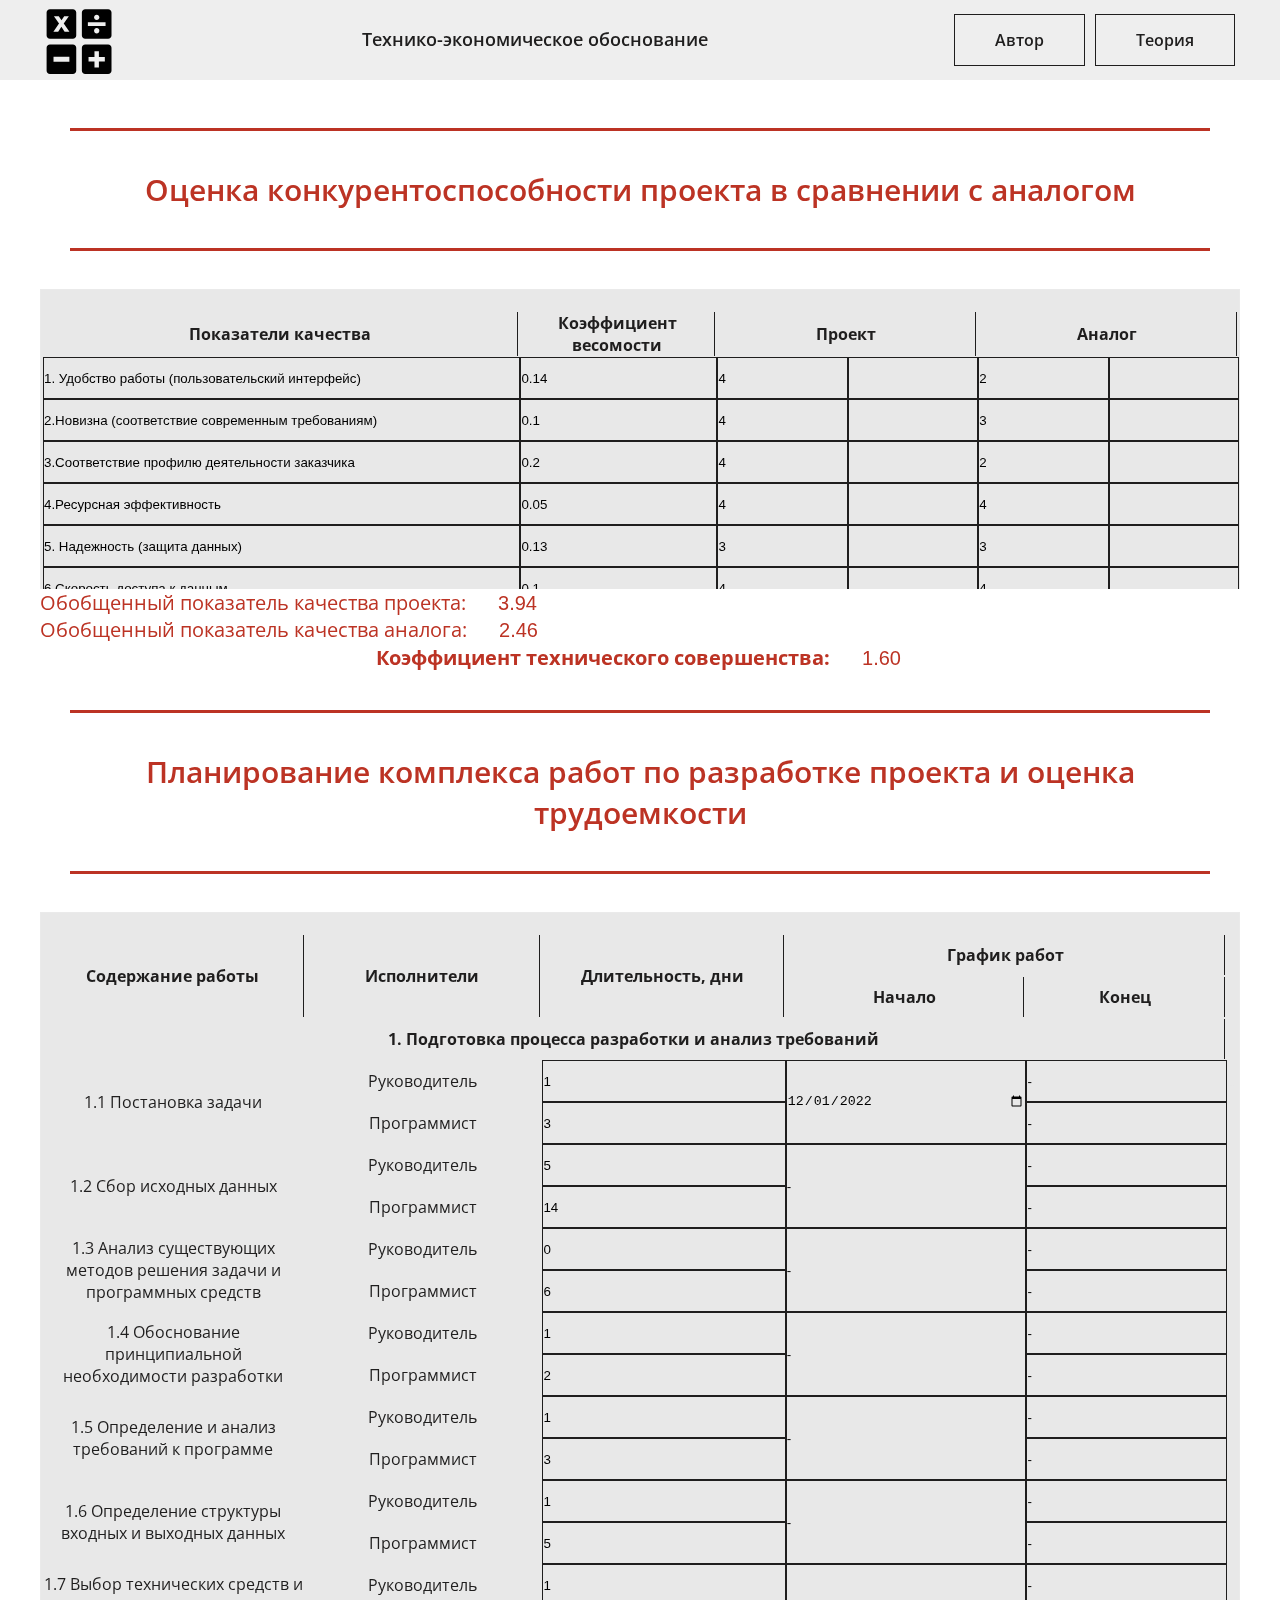
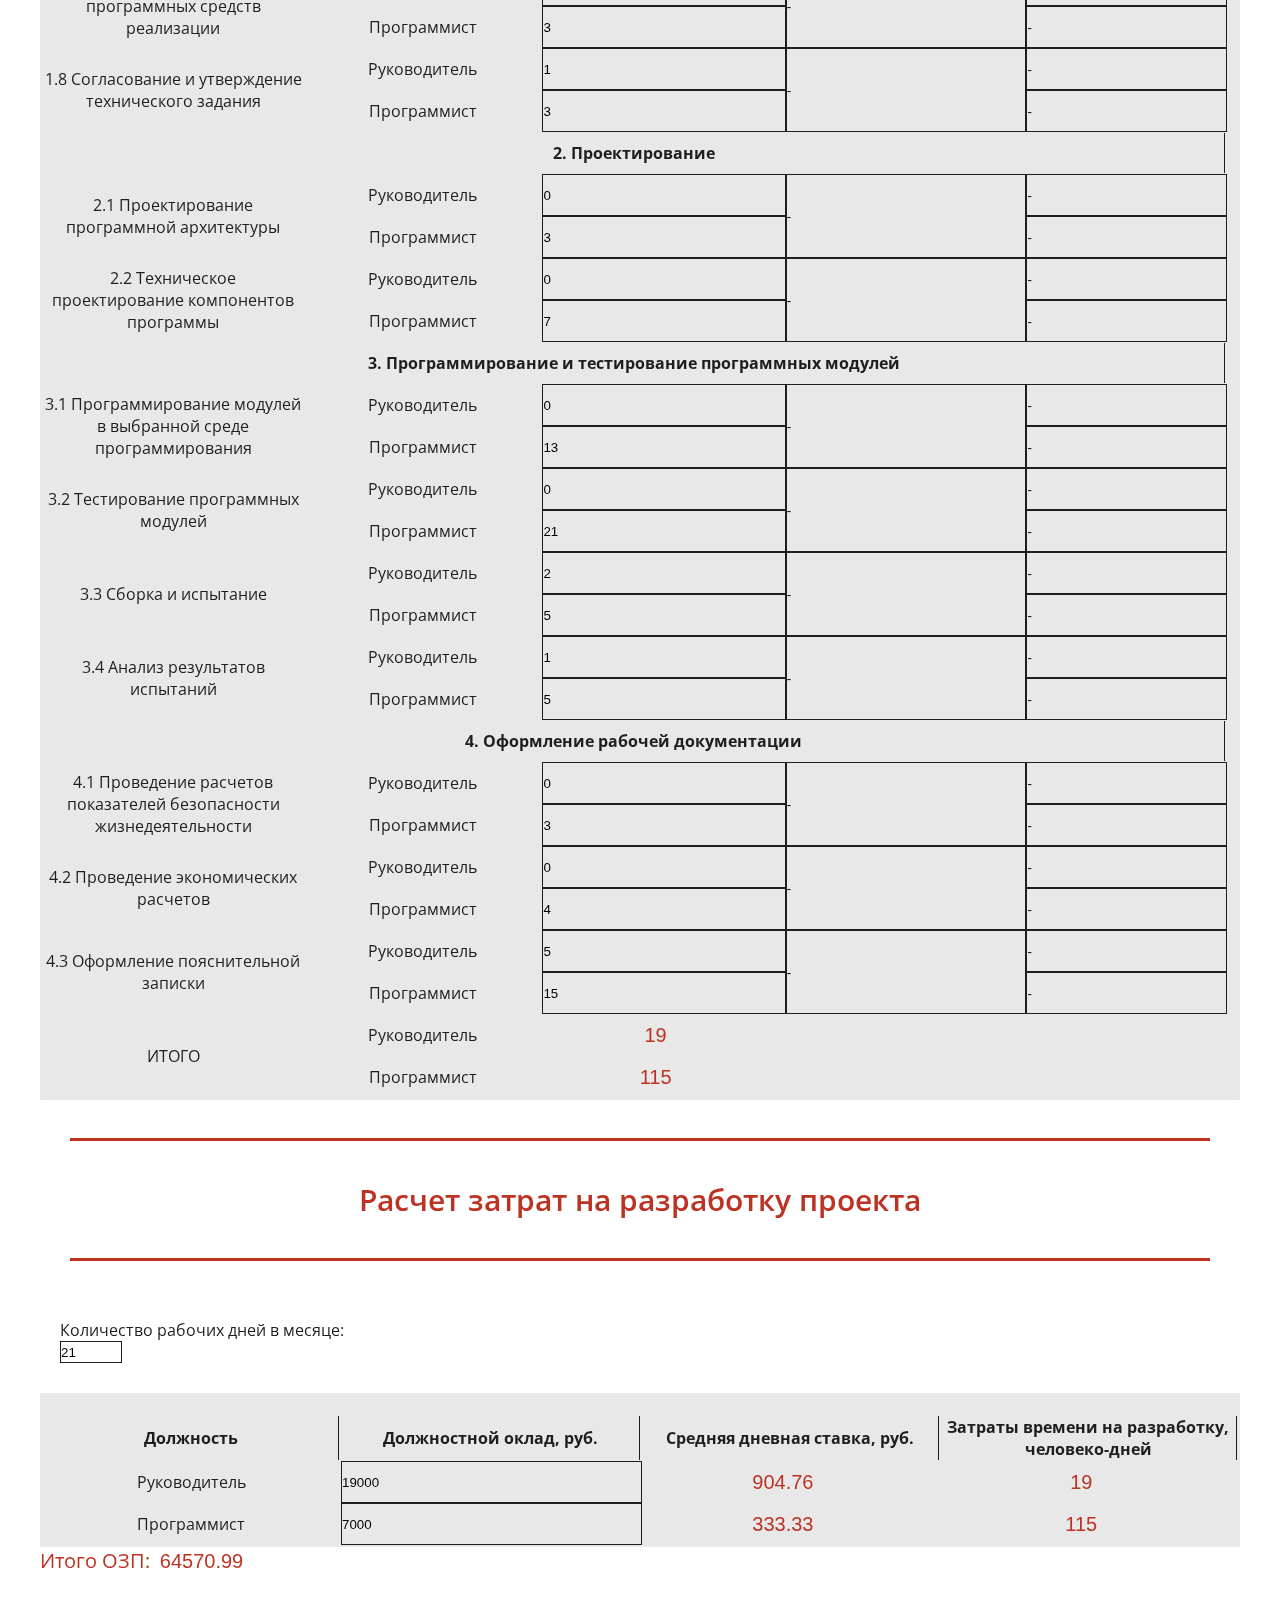
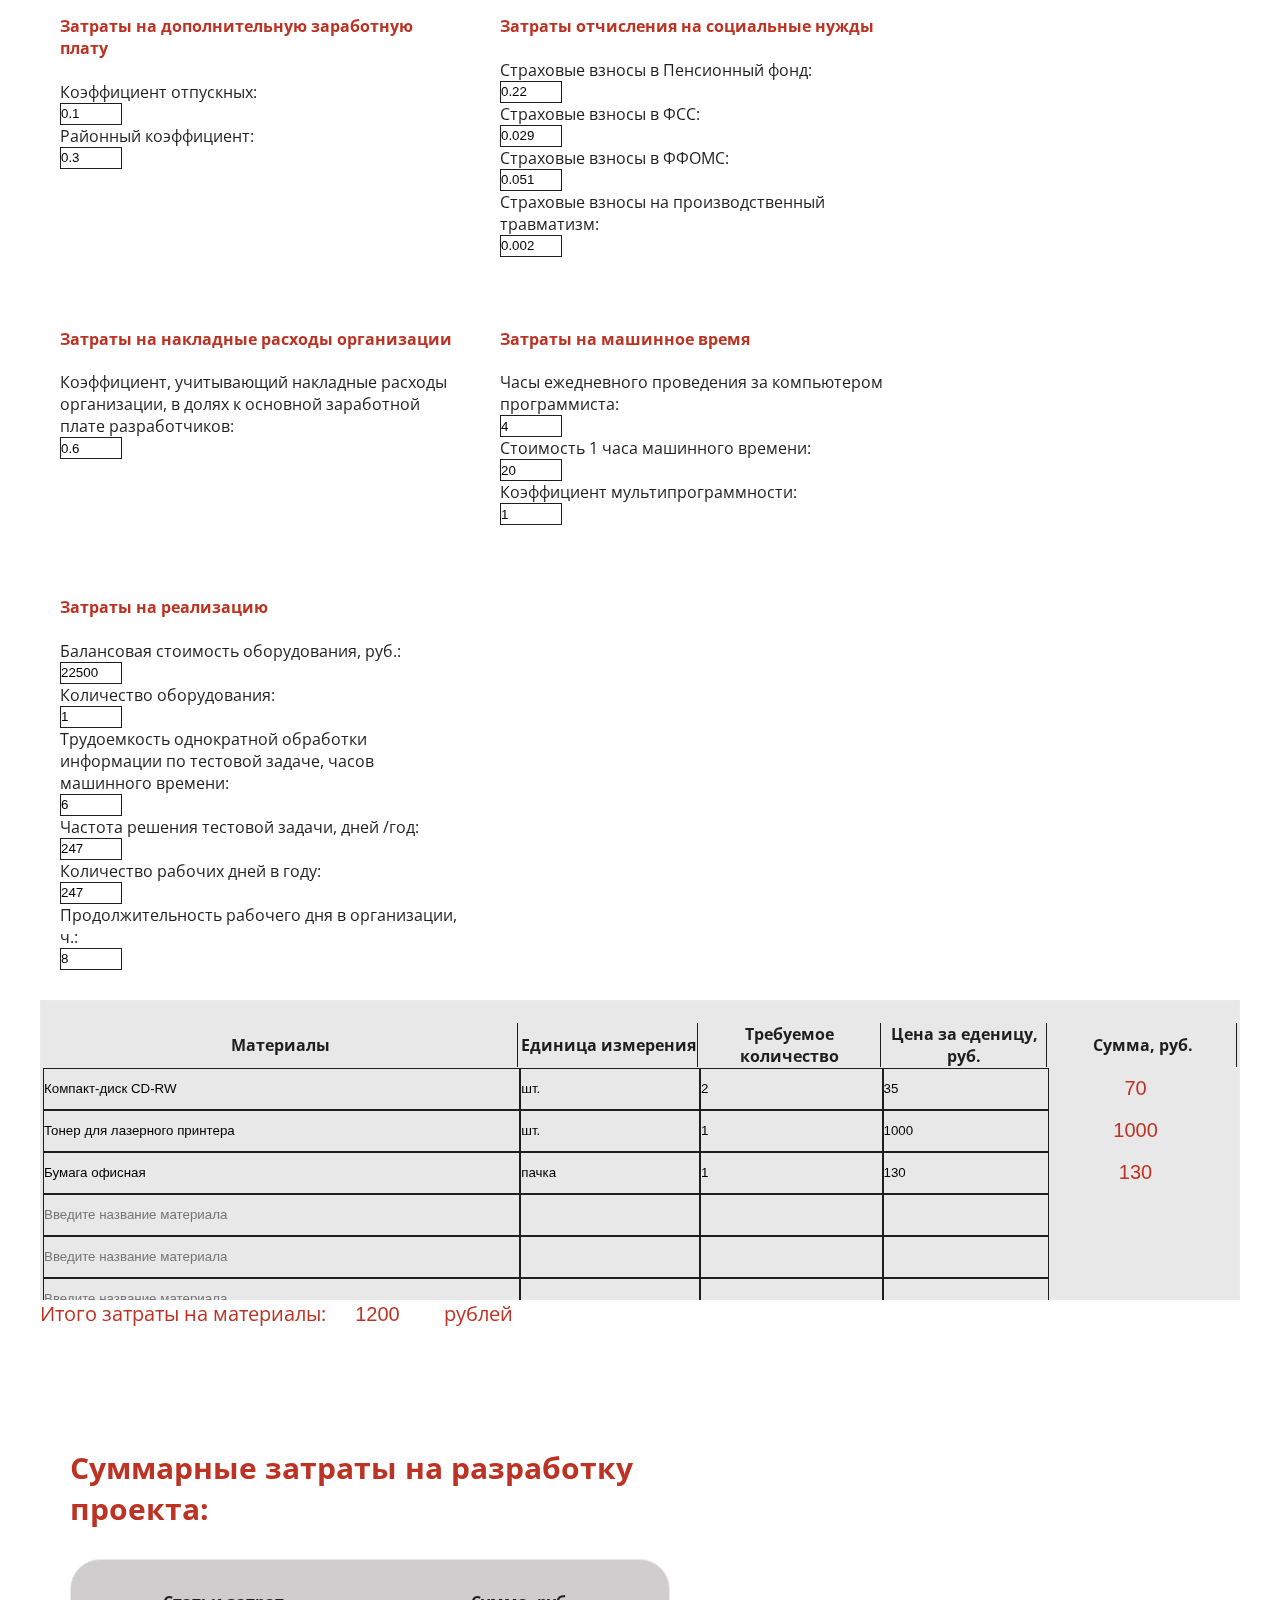
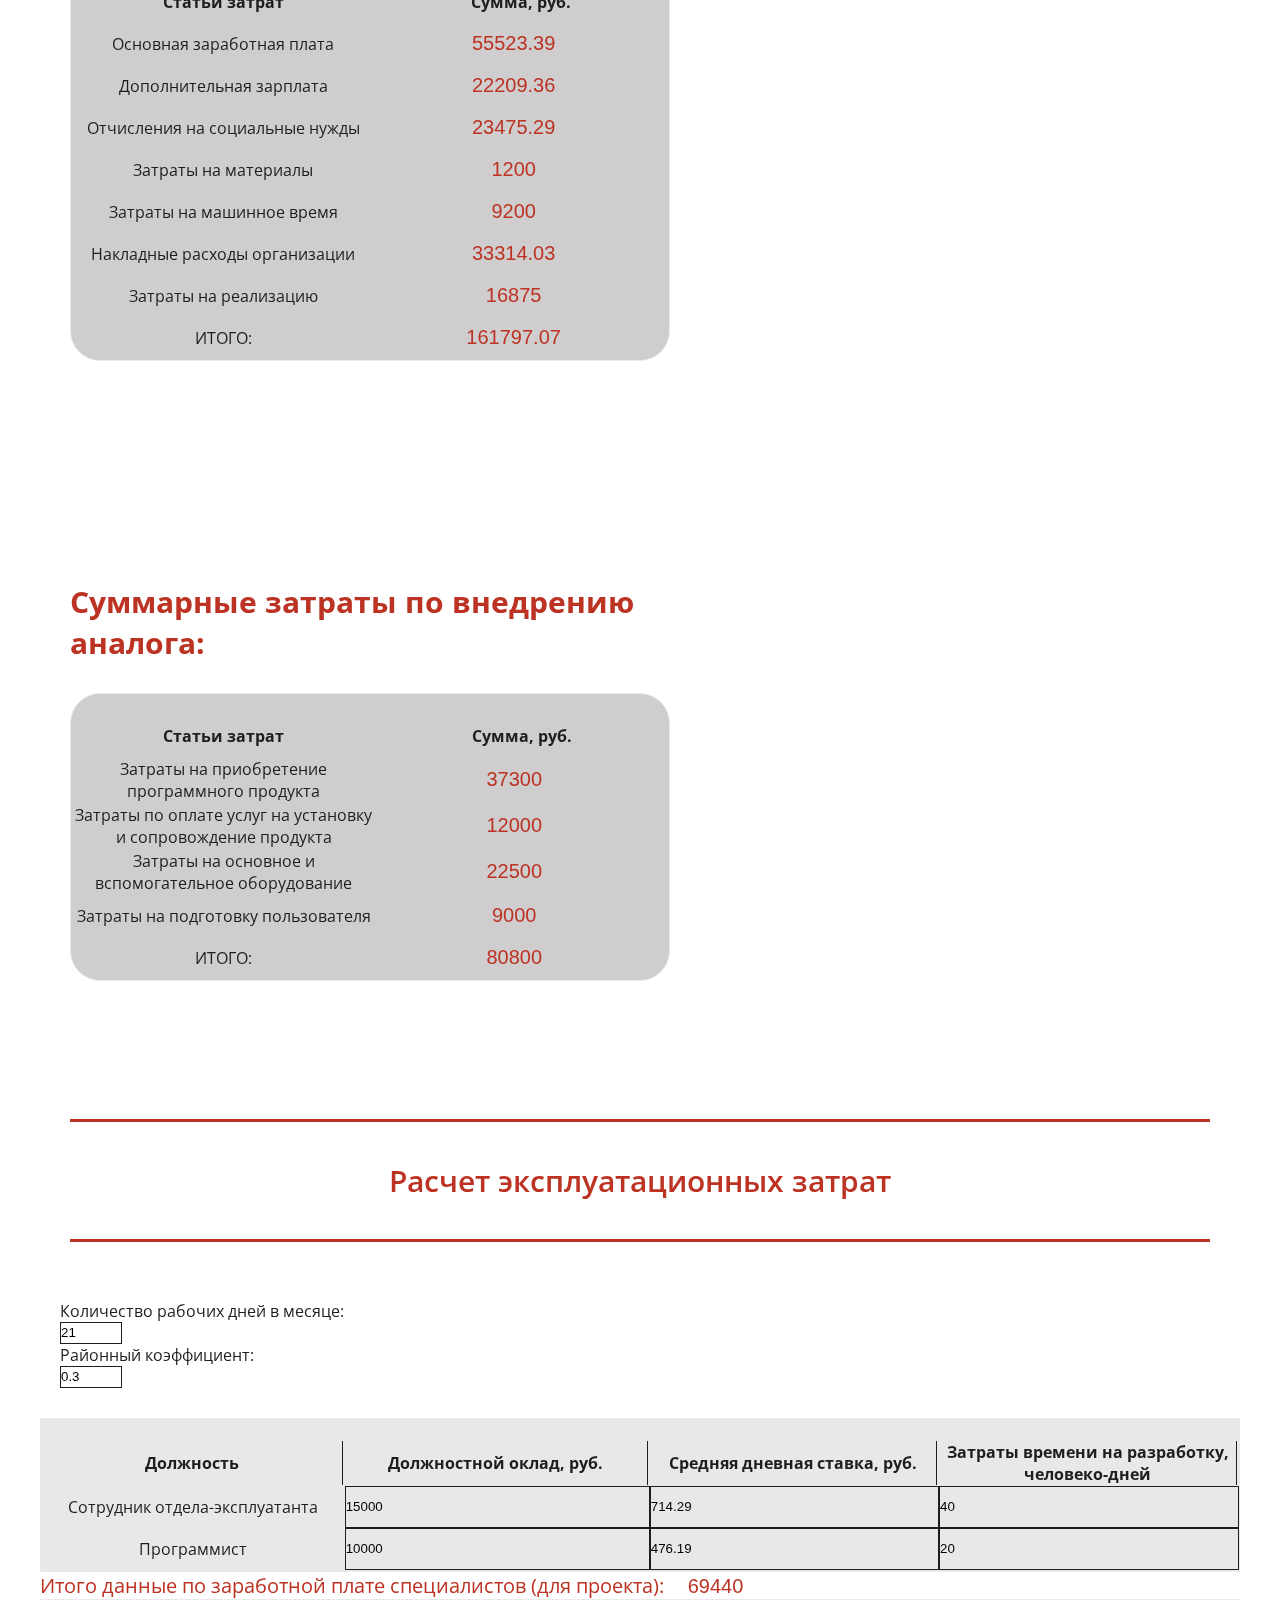
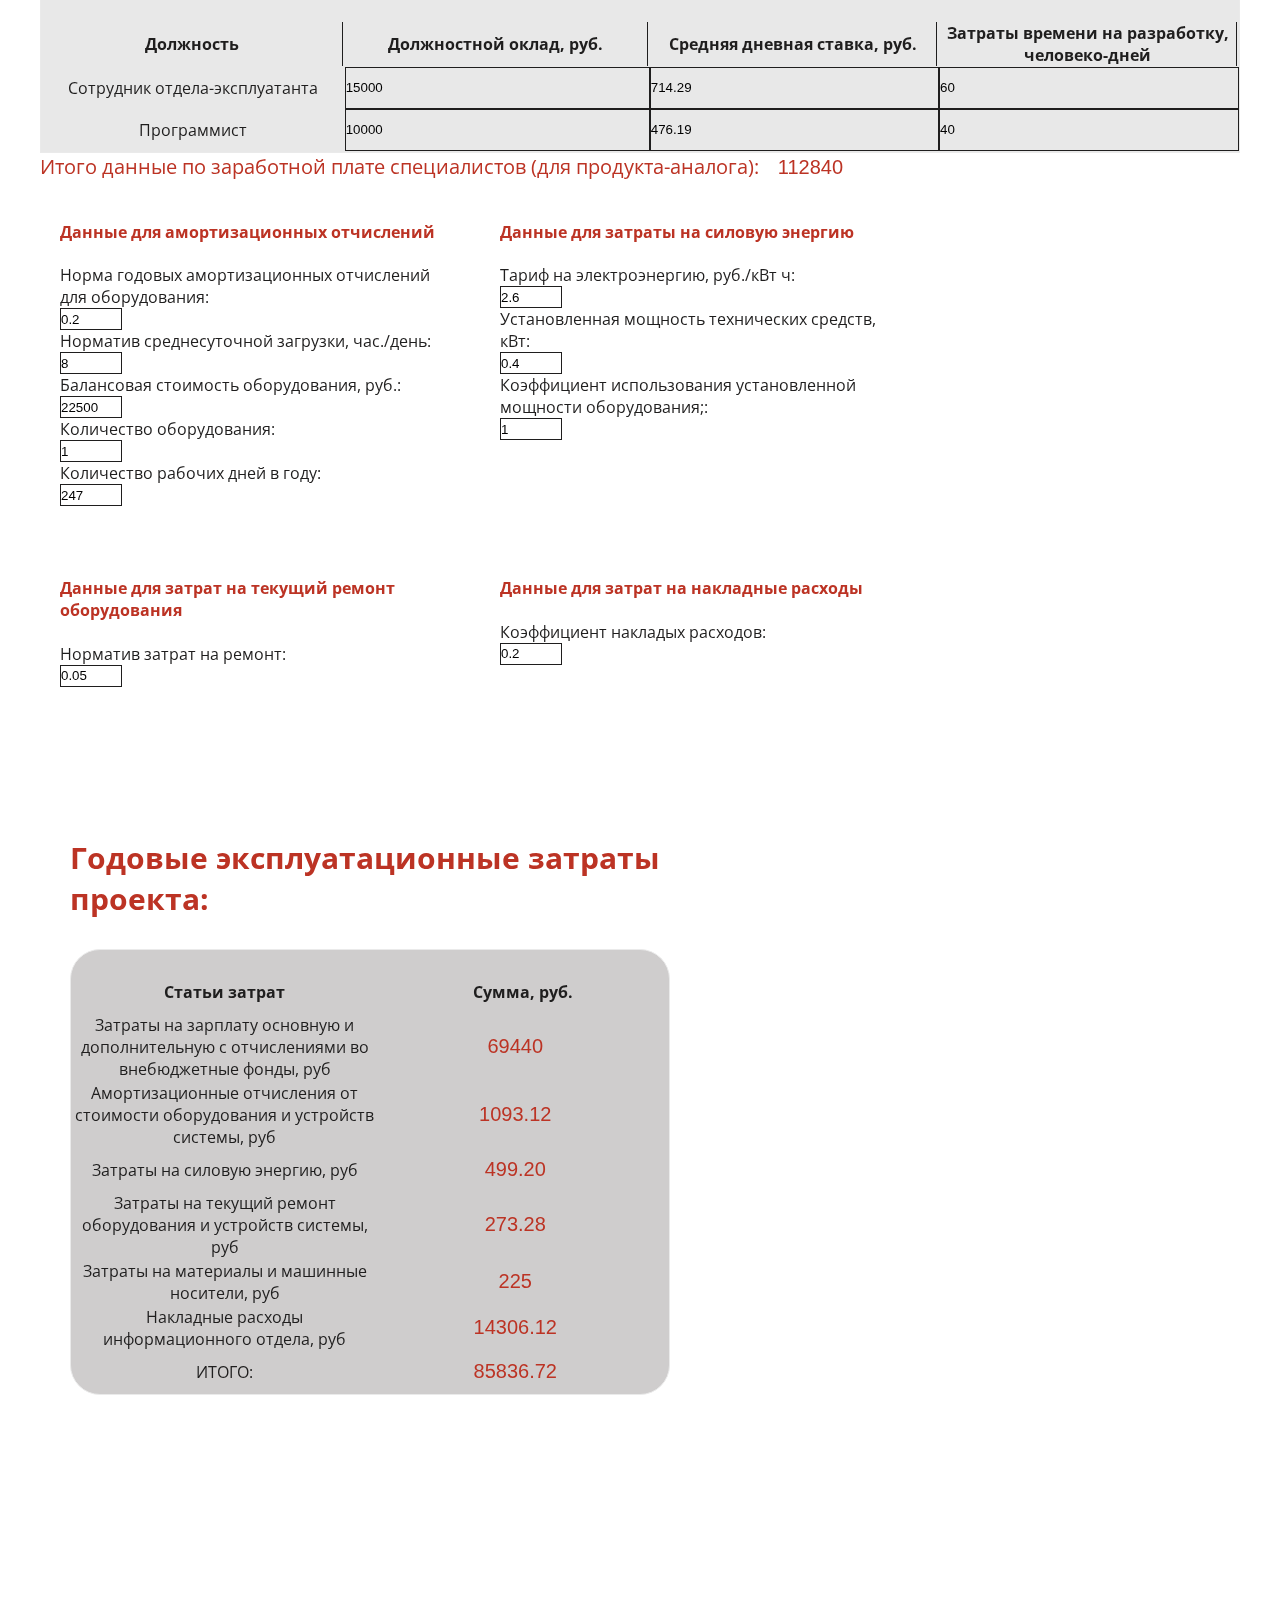
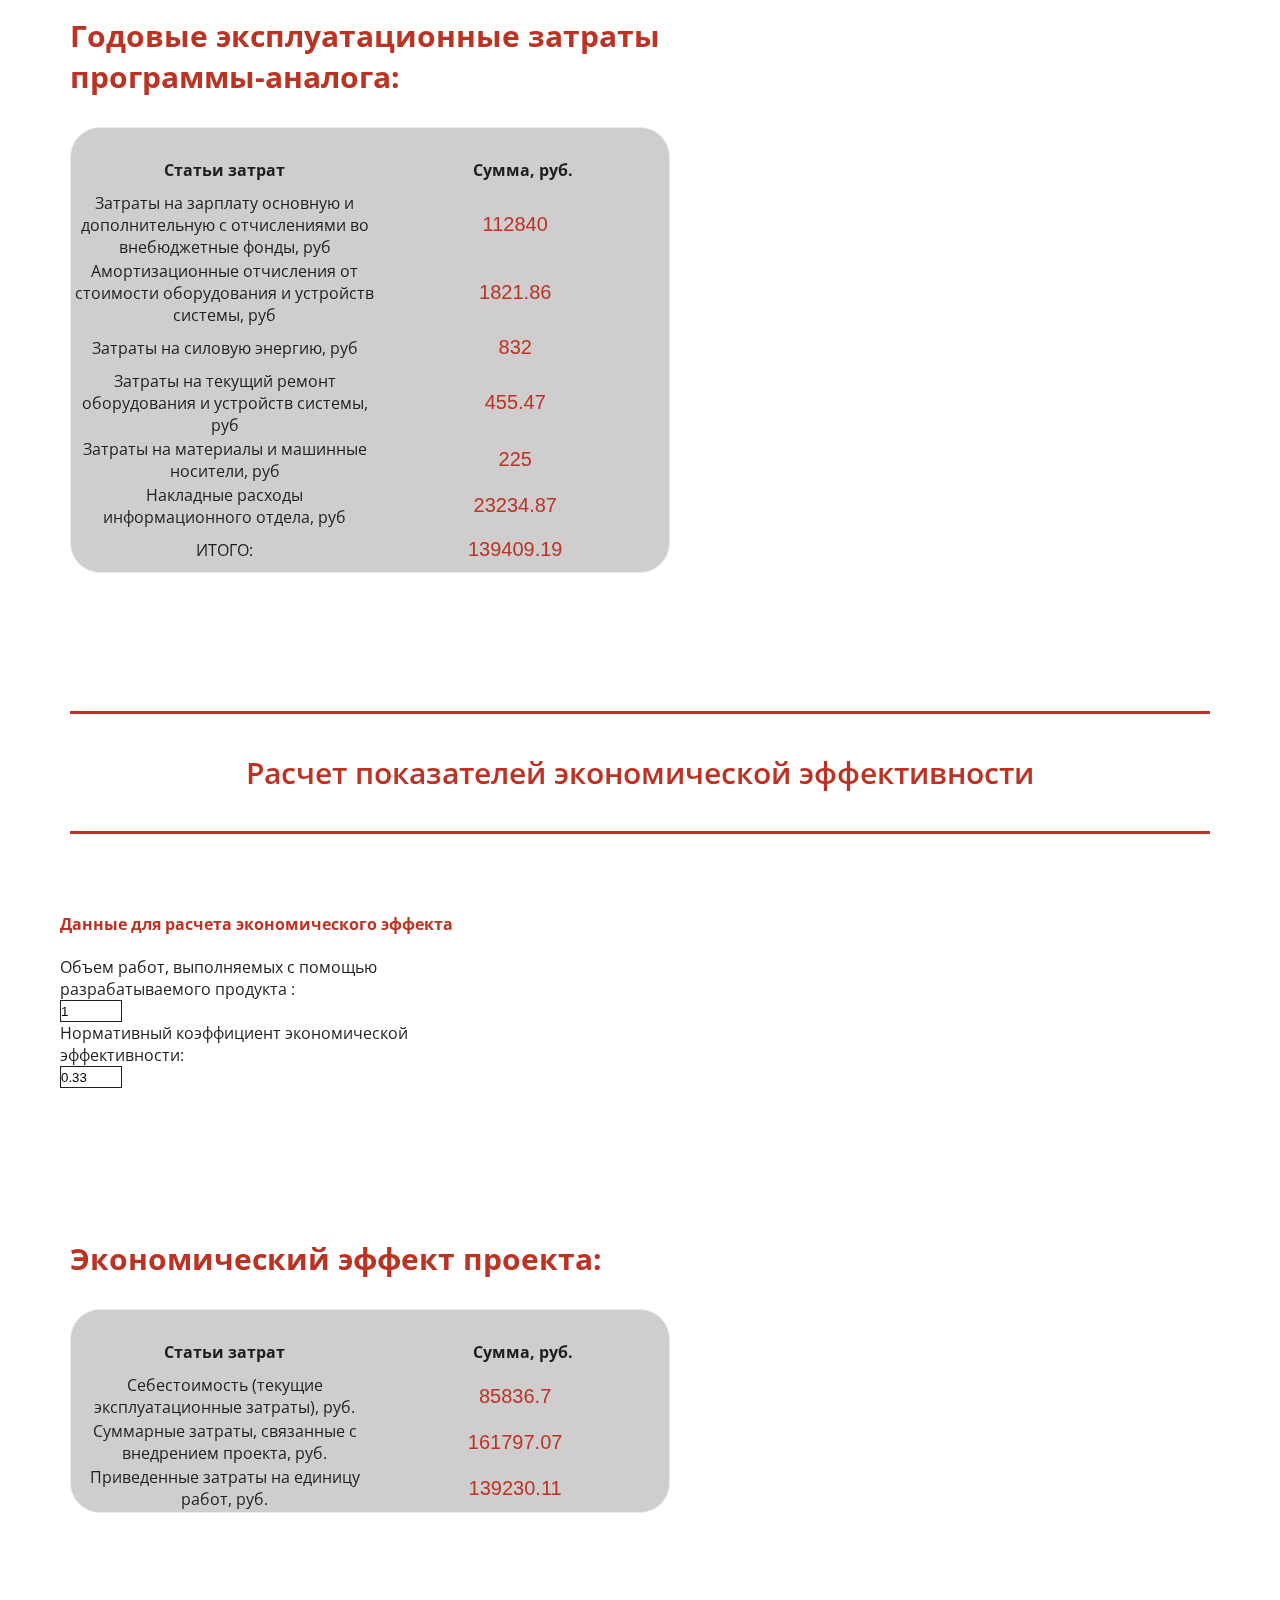
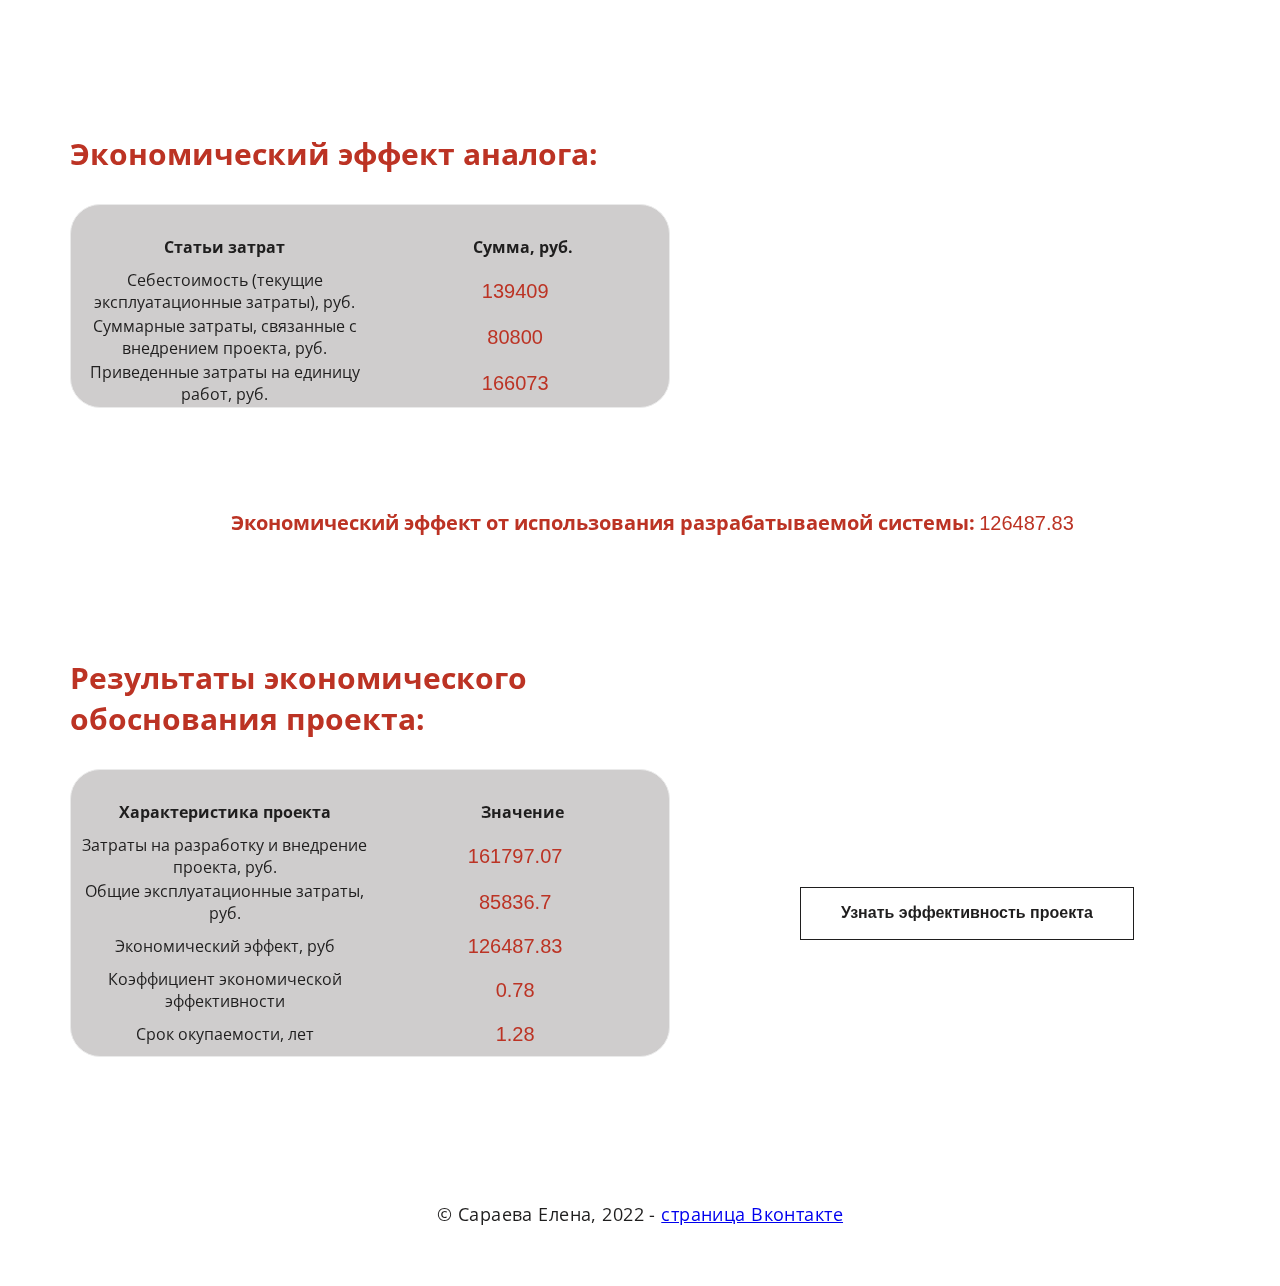
<file: index.html>
<!DOCTYPE html>
<html lang="en">
<head>
    <meta charset="UTF-8">
    <meta http-equiv="X-UA-Compatible" content="IE=edge">
    <meta name="viewport" content="width=device-width, initial-scale=1.0">
    <title>ТЭО</title>
    <link rel="stylesheet" href="css\style.css">
    <link href="https://fonts.googleapis.com/css2?family=Lora&family=Open+Sans:wght@300;400;500;600;700&display=swap" rel="stylesheet">
</head>
<body>
    
    <header class="page-header">
        <div class="page-header__container">
          <a href="index.html" class="page-header__logo">
            <!-- <img src="img/icons8-тест-пройден-64.png" alt="logo" class="page-header__logo-icon"> -->
            <?xml version="1.0" ?><!DOCTYPE svg  PUBLIC '-//W3C//DTD SVG 1.1//EN'  'http://www.w3.org/Graphics/SVG/1.1/DTD/svg11.dtd'><svg  style="enable-background:new 0 0 132 142;" version="1.1" viewBox="0 0 132 142"  xml:space="preserve" xmlns="http://www.w3.org/2000/svg" xmlns:xlink="http://www.w3.org/1999/xlink"><defs/><path d="M10.9,20.7c0-3,2.5-5.5,5.5-5.5h37.9c3,0,5.5,2.5,5.5,5.5v37.9c0,3-2.5,5.5-5.5,5.5H16.4c-3,0-5.5-2.5-5.5-5.5V20.7  L10.9,20.7z M22.1,52.4H30l5.3-8.1l5.3,8.1h8l-9.4-13.6l8.4-11.9h-7.7l-4.4,6.6l-4.5-6.6h-8l8.4,12L22.1,52.4L22.1,52.4z M69.1,78.9  c0-3,2.5-5.5,5.5-5.5h37.9c3,0,5.5,2.5,5.5,5.5v37.9c0,3-2.5,5.5-5.5,5.5H74.6c-3,0-5.5-2.5-5.5-5.5V78.9L69.1,78.9z M89.9,84.4v9.8  h-9.8v7.3h9.8v9.8h7.3v-9.8h9.8v-7.3h-9.8v-9.8H89.9L89.9,84.4z M69.1,20.7c0-3,2.5-5.5,5.5-5.5h37.9c3,0,5.5,2.5,5.5,5.5v37.9  c0,3-2.5,5.5-5.5,5.5H74.6c-3,0-5.5-2.5-5.5-5.5V20.7L69.1,20.7z M93.6,46.4c-2.4,0-4.4,2-4.4,4.4c0,2.4,2,4.4,4.4,4.4  c2.4,0,4.4-2,4.4-4.4C97.9,48.3,96,46.4,93.6,46.4L93.6,46.4z M93.6,24.2c-2.4,0-4.4,2-4.4,4.4s2,4.4,4.4,4.4c2.4,0,4.4-2,4.4-4.4  S96,24.2,93.6,24.2L93.6,24.2z M108.2,42.7v-6H79v6H108.2L108.2,42.7z M48.5,101.9v-8.1H22.3v8.1H48.5L48.5,101.9z M10.9,78.9  c0-3,2.5-5.5,5.5-5.5h37.9c3,0,5.5,2.5,5.5,5.5v37.9c0,3-2.5,5.5-5.5,5.5H16.4c-3,0-5.5-2.5-5.5-5.5V78.9L10.9,78.9z"/><rect class="st2" height="142" id="_x3C_Slice_x3E__100_" width="132"/></svg>
          </a>
          <nav class="page-header__nav">
            <a href="index.html" class="page-header__nav-link">Технико-экономическое обоснование</a>
            
          </nav>
          <div class="page-header__right-block">
            <a href="devop.html" class="page-header__btn btn">Автор</a>
            
          </div>
            <div class="page-header__right-block">
                <a href="teoriya.html" class="page-header__btn btn">Теория</a>
            </div>
        </div>
    </header>
    <main class="main">
        
                <div class="quality" id="quality">
                    <div class="zagol">
                        <hr>
                        <p class="zagolovok">Оценка конкурентоспособности проекта в сравнении с аналогом</p>
                        <hr>
                    </div>
                    <div class="container">
                        <table>
                            <tr>
                                <th class="thtd-long">Показатели качества</th>
                                <th >Коэффициент весомости</th>
                                <th colspan="2">Проект</th>
                                <th colspan="2">Аналог</th>
                                <!-- class=" -->
                            </tr>
                            <tr>
                                <td class="thtd-long">
                                    <input type="text" value="1. Удобство работы (пользовательский интерфейс)" placeholder="Введите показатель качества" >
                                </td>
                                <td ><input type="number" min="0" max="1" step="0.01" value="0.14" id="b1" name=""></td>
                                <td ><input type="number" min="1" max="5" step="1" value="4" id="x1" name="" ></td>
                                <td ><input type="number" min="1" max="5" step="1"  id="" name="bx" readonly ></td>
                                <td ><input type="number" min="1" max="5" step="1" value="2" id="y1" name="" ></td>
                                <td ><input type="number" min="1" max="5" step="1"  id="" name="by" readonly></td>
                            </tr>
                            <tr>
                                <td class="thtd-long">
                                    <input type="text" value="2.Новизна (соответствие современным требованиям)" placeholder="Введите показатель качества">
                                </td>
                                <td ><input type="number" min="0" max="1" step="0.01" value="0.1" id="b2"></td>
                                <td ><input type="number" min="1" max="5" step="1" value="4" id="x2"></td>
                                <td ><input type="number" min="1" max="5" step="1"  id="" name="bx" readonly ></td>
                                <td ><input type="number" min="1" max="5" step="1" value="3" id="y2"></td>
                                <td ><input type="number" min="1" max="5" step="1"  id="" name="by" readonly ></td>
                            </tr>
                            <tr>
                                <td class="thtd-long">
                                    <input type="text" value="3.Соответствие профилю деятельности заказчика" placeholder="Введите показатель качества">
                                </td>
                                <td ><input type="number" min="0" max="1" step="0.01" value="0.2" id="b3"></td>
                                <td ><input type="number" min="1" max="5" step="1" value="4" id="x3"></td>
                                <td ><input type="number" min="1" max="5" step="1"  id="" name="bx" readonly ></td>
                                <td ><input type="number" min="1" max="5" step="1" value="2" id="y3"></td>
                                <td ><input type="number" min="1" max="5" step="1"  id="" name="by" readonly ></td>
                            </tr>
                            <tr>
                                <td class="thtd-long">
                                    <input type="text" value="4.Ресурсная эффективность" placeholder="Введите показатель качества">
                                </td>
                                <td ><input type="number" min="0" max="1" step="0.01" value="0.05" id="b4"></td>
                                <td ><input type="number" min="1" max="5" step="1" value="4" id="x4"></td>
                                <td ><input type="number" min="1" max="5" step="1"  id="" name="bx" readonly ></td>
                                <td ><input type="number" min="1" max="5" step="1" value="4" id="y4"></td>
                                <td ><input type="number" min="1" max="5" step="1"  id="" name="by" readonly ></td>
                            </tr>
                            <tr>
                                <td class="thtd-long">
                                    <input type="text"  value="5. Надежность (защита данных)" placeholder="Введите показатель качества">
                                </td>
                                <td ><input type="number" min="0" max="1" step="0.01" value="0.13" id="b5" name="" ></td>
                                <td ><input type="number" min="1" max="5" step="1" value="3" id="x5" name="" ></td>
                                <td ><input type="number" min="1" max="5" step="1"   id="" name="bx" readonly ></td>
                                <td ><input type="number" min="1" max="5" step="1" value="3" id="y5" name="" ></td>
                                <td ><input type="number" min="1" max="5" step="1"   id="" name="by" readonly ></td>
                            </tr>
                            <tr>
                                <td class="thtd-long">
                                    <input type="text"  value="6.Скорость доступа к данным" placeholder="Введите показатель качества">
                                </td>
                                <td ><input type="number" min="0" max="1" step="0.01" value="0.1" id="b6" name="" ></td>
                                <td ><input type="number" min="1" max="5" step="1" value="4" id="x6" name="" ></td>
                                <td ><input type="number" min="1" max="5" step="1"   id="" name="bx" readonly ></td>
                                <td ><input type="number" min="1" max="5" step="1" value="4" id="y6" name="" ></td>
                                <td ><input type="number" min="1" max="5" step="1"   id="" name="by" readonly ></td>
                            </tr>
                            <tr>
                                <td class="thtd-long">
                                    <input type="text"   value="7.Гибкость настройки"placeholder="Введите показатель качества">
                                </td>
                                <td ><input type="number" min="0" max="1" step="0.01" value="0.06"  id="b7" name="" ></td>
                                <td ><input type="number" min="1" max="5" step="1" value="3" id="x7" name="" ></td>
                                <td ><input type="number" min="1" max="5" step="1"   id="" name="bx" readonly ></td>
                                <td ><input type="number" min="1" max="5" step="1" value="3" id="y7" name="" ></td>
                                <td ><input type="number" min="1" max="5" step="1"   id="" name="by" readonly ></td>
                            </tr>
                            <tr>
                                <td class="thtd-long">
                                    <input type="text" value="8.Обучаемость персонала"  placeholder="Введите показатель качества">
                                </td>
                                <td ><input type="number" min="0" max="1" step="0.01" value="0.13" id="b8" name="" ></td>
                                <td ><input type="number" min="1" max="5" step="1" value="5" id="x8" name="" ></td>
                                <td ><input type="number" min="1" max="5" step="1"   id="" name="bx" readonly ></td>
                                <td ><input type="number" min="1" max="5" step="1" value="1" id="y8" name="" ></td>
                                <td ><input type="number" min="1" max="5" step="1"   id="" name="by" readonly ></td>
                            </tr>
                            <tr>
                                <td class="thtd-long">
                                    <input type="text" value="9.Соотношение стоимость/возможности"  placeholder="Введите показатель качества">
                                </td>
                                <td ><input type="number" min="0" max="1" step="0.01" value="0.09" id="b9" name="" ></td>
                                <td ><input type="number" min="1" max="5" step="1" value="4" id="x9" name="" ></td>
                                <td ><input type="number" min="1" max="5" step="1"   id="" name="bx" readonly ></td>
                                <td ><input type="number" min="1" max="5" step="1" value="2" id="y9" name="" ></td>
                                <td ><input type="number" min="1" max="5" step="1"   id="" name="by" readonly ></td>
                            </tr>
                            <tr>
                                <td class="thtd-long">
                                    <input type="text"   placeholder="Введите показатель качества">
                                </td>
                                <td ><input type="number" min="0" max="1" step="0.01" value="0" id="b10" name="" ></td>
                                <td ><input type="number" min="1" max="5" step="1"  id="x10" name="" ></td>
                                <td ><input type="number" min="1" max="5" step="1"   id="" name="bx" readonly ></td>
                                <td ><input type="number" min="1" max="5" step="1"  id="y10" name="" ></td>
                                <td ><input type="number" min="1" max="5" step="1"   id="" name="by" readonly ></td>
                            </tr>
                            <tr>
                                <td class="thtd-long">
                                    <input type="text"   placeholder="Введите показатель качества">
                                </td>
                                <td ><input type="number" min="0" max="1" step="0.01" value="0" id="b11" name="" ></td>
                                <td ><input type="number" min="1" max="5" step="1"  id="x11" name="" ></td>
                                <td ><input type="number" min="1" max="5" step="1"   id="" name="bx" readonly ></td>
                                <td ><input type="number" min="1" max="5" step="1"  id="y11" name="" ></td>
                                <td ><input type="number" min="1" max="5" step="1"   id="" name="by" readonly ></td>
                            </tr>
                            <tr>
                                <td class="thtd-long">
                                    <input type="text"   placeholder="Введите показатель качества">
                                </td>
                                <td ><input type="number" min="0" max="1" step="0.01" value="0" id="b12" name="" ></td>
                                <td ><input type="number" min="1" max="5" step="1"  id="x12" name="" ></td>
                                <td ><input type="number" min="1" max="5" step="1"   id="" name="bx" readonly ></td>
                                <td ><input type="number" min="1" max="5" step="1"  id="y12" name="" ></td>
                                <td ><input type="number" min="1" max="5" step="1"   id="" name="by" readonly ></td>
                            </tr>
                            <tr>
                                <td class="thtd-long">
                                    <input type="text"   placeholder="Введите показатель качества">
                                </td>
                                <td ><input type="number" min="0" max="1" step="0.01" value="0" id="b13" name="" ></td>
                                <td ><input type="number" min="1" max="5" step="1"  id="" name="" ></td>
                                <td ><input type="number" min="1" max="5" step="1"   id="x13" name="bx" readonly ></td>
                                <td ><input type="number" min="1" max="5" step="1"  id="y13" name="" ></td>
                                <td ><input type="number" min="1" max="5" step="1"   id="" name="by" readonly ></td>
                            </tr>
                            <tr>
                                <td class="thtd-long">
                                    <input type="text"   placeholder="Введите показатель качества">
                                </td>
                                <td ><input type="number" min="0" max="1" step="0.01" value="0" id="b14" name="" ></td>
                                <td ><input type="number" min="1" max="5" step="1"  id="x14" name="" ></td>
                                <td ><input type="number" min="1" max="5" step="1"   id="" name="bx" readonly ></td>
                                <td ><input type="number" min="1" max="5" step="1"  id="y14" name="" ></td>
                                <td ><input type="number" min="1" max="5" step="1"   id="" name="by" readonly ></td>
                            </tr>
                            <tr>
                                <td class="thtd-long">
                                    <input type="text"   placeholder="Введите показатель качества">
                                </td>
                                <td ><input type="number" min="0" max="1" step="0.01" value="0" id="b15" name="" ></td>
                                <td ><input type="number" min="1" max="5" step="1"  id="x15" name="" ></td>
                                <td ><input type="number" min="1" max="5" step="1"   id="" name="bx" readonly ></td>
                                <td ><input type="number" min="1" max="5" step="1"  id="y15" name="" ></td>
                                <td ><input type="number" min="1" max="5" step="1"   id="" name="by" readonly ></td>
                            </tr>
                        </table>
                    </div>
                    <div>
                        <span class="fifi">Обобщенный показатель качества проекта:</span>
                        <input type="number" value="3.94" id="pok_proect" class="fifi" readonly>
                    </div>
                    <div>
                        <span class="fifi">Обобщенный показатель качества аналога:</span>
                        <input type="number" value="2.46" id="pok_analog" class="fifi" readonly>
                    </div>
        
                
                    <div class="ety">
                        <ul class="calc-price-title">
                            <li>
                                <span class="fifi">Коэффициент технического совершенства:</span>
                                <input type="number" value="1.60" id="KTS" class="fifi" readonly>
                            </li>
                        </ul>
                    </div>


                
                    <div class="zagol">
                        <hr>
                        <p class="zagolovok">Планирование комплекса работ по разработке проекта и оценка трудоемкости</p>
                        <hr> 
                    </div>
                    
                    <table class="">
                        <tr class="">
                            <th class="" rowspan="2">Содержание работы</th>
                            <th class="" rowspan="2">Исполнители</th>
                            <th class="" rowspan="2">Длительность, дни</th>
                            <th class="" colspan="2">График работ</th>
                        </tr>
                        <tr class="">
                            <th class="">Начало</th>
                            <th class="">Конец</th>
                        </tr>


                        <tr class="">
                            <th class=""colspan="5">1. Подготовка процесса разработки и анализ требований</th>
                        </tr>


                            <tr class="">
                                <td class=""rowspan="2">1.1 Постановка задачи</td>
                                <td class="">Руководитель</td>
                                <td class="">
                                    
                                    <input type="number" name="r" class="__input" id="td1_1" min="0" max="100" value="1" step="1"/>
                                </td>
                                <td class=""rowspan="2">
                                    <input type="date" value="2022-12-01" class="__input" id="td1_2"/>
                                </td>
                                <td class="">
                                    <input type="text" value="-" id="td1_3"/>
                                </td>
                                <td class="spratat">
                                    <input type="text" value="0" class="spratat" id="per0"/>
                                </td>
                            </tr>
                            <tr class="">
                                <td class="">Программист</td>
                                <td class="">
                                    <input type="number" name="p" class="__input" id="td1_4" min="1" max="100" value="3" step="1">
                                </td>
                                <td class="">
                                    <input type="text" value="-" id="td1_5"/>
                                </td>
                            </tr>

                            <tr class="">
                                <td class=""rowspan="2">1.2 Сбор исходных данных</td>
                                <td class="">Руководитель</td>
                                <td class="">
                                    <input type="number" name="r" class="__input" id="td1_6" min="0" max="100" value="5" step="1">
                                </td>
                                <td class=""rowspan="2">
                                    <input type="text" value="-"   id="td1_7"></input>
                                </td>
                                <td class="">
                                    <input type="text" value="-" id="td1_8"/></input>
                                </td>
                            </tr>
                            <tr class="">
                                <td class="">Программист</td>
                                <td class="">
                                    <input type="number" name="p" class="__input" id="td1_9" min="1" max="100" value="14" step="1">
                                </td>
                                <td class="">
                                    <input type="text" value="-" id="td1_10"/></input>
                                </td>
                            </tr>

                            <tr class="">
                                <td class=""rowspan="2">1.3 Анализ существующих методов решения задачи и программных средств</td>
                                <td class="">Руководитель</td>
                                <td class="">
                                    <input type="number" name="r" class="__input" id="td1_11" min="0" max="100" value="0" step="1">
                                </td>
                                <td class=""rowspan="2">
                                    <input type="text" value="-" id="td1_12">
                                </td>
                                <td class="">
                                    <input type="text" value="-" id="td1_13"/>
                                </td>
                            </tr>
                            <tr class="">
                                <td class="">Программист</td>
                                <td class="">
                                    <input type="number"name="p"  class="__input" id="td1_14" min="1" max="100" value="6" step="1">
                                </td>
                                <td class="">
                                    <input type="text" value="-" id="td1_15"></input>
                                </td>
                            </tr>

                            <tr class="">
                                <td class=""rowspan="2">1.4 Обоснование принципиальной необходимости разработки</td>
                                <td class="">Руководитель</td>
                                <td class="">
                                    <input type="number" name="r" class="__input" id="td1_16" min="0" max="100" value="1" step="1">
                                </td>
                                <td class=""rowspan="2">
                                    <input type="text" value="-" id="td1_17"/>
                                </td>
                                <td class="">
                                    <input type="text" value="-" id="td1_18"/>
                                </td>
                            </tr>
                            <tr class="">
                                <td class="">Программист</td>
                                <td class="">
                                    <input type="number" name="p" class="__input" id="td1_19" min="1" max="100" value="2" step="1">
                                </td>
                                <td class="">
                                    <input type="text" value="-" id="td1_20"/>
                                </td>
                            </tr>

                            <tr class="">
                                <td class=""rowspan="2">1.5 Определение и анализ требований к программе</td>
                                <td class="">Руководитель</td>
                                <td >
                                    <input type="number" name="r" class="__input" id="td1_21" min="0" max="100" value="1" step="1">
                                </td>
                                <td rowspan="2">
                                    <input type="text" value="-"  class="__input" id="td1_22"/>
                                </td>
                                <td class="">
                                    <input type="text" value="-" id="td1_23"/>
                                </td>
                            </tr>
                            <tr class="">
                                <td class="">Программист</td>
                                <td class="">
                                    <input type="number" name="p" class="__input" id="td1_24" min="1" max="100" value="3" step="1">
                                </td>
                                <td class="">
                                    <input type="text" value="-" id="td1_25"/>
                                </td>
                            </tr>

                            <tr class="">
                                <td class=""rowspan="2">1.6 Определение структуры входных и выходных данных</td>
                                <td >Руководитель</td>
                                <td class="">
                                    <input type="number" name="r" class="__input" id="td1_26" min="0" max="100" value="1" step="1">
                                </td>
                                <td rowspan="2">
                                    <input type="text" value="-"  class="__input" id="td1_27">
                                </td>
                                <td class="">
                                    <input type="text" value="-" id="td1_28"/>
                                </td>
                            </tr>
                            <tr class="">
                                <td class="">Программист</td>
                                <td class="">
                                    <input type="number" name="p" class="__input" id="td1_29" min="1" max="100" value="5" step="1">
                                </td>
                                <td class="">
                                    <input type="text" value="-" id="td1_30"/>
                                </td>
                            </tr>

                            <tr class="">
                                <td class=""rowspan="2">1.7 Выбор технических средств и программных средств реализации</td>
                                <td class="">Руководитель</td>
                                <td class="">
                                    <input type="number" name="r" class="__input" id="td1_31" min="0" max="100" value="1" step="1">
                                </td>
                                <td rowspan="2">
                                    <input type="text" value="-"  class="__input" id="td1_32">
                                </td>
                                <td class="">
                                    <input type="text" value="-" id="td1_33"/>
                                </td>
                            </tr>
                            <tr class="">
                                <td class="">Программист</td>
                                <td class="">
                                    <input type="number" name="p" class="__input" id="td1_34" min="1" max="100" value="3" step="1">
                                </td>
                                <td class="">
                                    <input type="text" value="-" id="td1_35"/>
                                </td>
                            </tr>

                            <tr class="">
                                <td class=""rowspan="2">1.8 Согласование и утверждение технического задания</td>
                                <td class="">Руководитель</td>
                                <td class="">
                                    <input type="number" name="r" class="__input" id="td1_36" min="0" max="100" value="1" step="1">
                                </td>
                                <td rowspan="2">
                                    <input type="text" value="-"  class="__input" id="td1_37">
                                </td>
                                <td class="">
                                    <input type="text" value="-" id="td1_38"/>
                                </td>
                            </tr>
                            <tr class="">
                                <td class="">Программист</td>
                                <td class="">
                                    <input type="number" name="p" class="__input" id="td1_39" min="1" max="100" value="3" step="1">
                                </td>
                                <td class="">
                                    <input type="text" value="-" id="td1_40"/>
                                </td>
                            </tr>


                            <tr class="">
                                <th class=""colspan="5">2. Проектирование</th>
                            </tr>


                                <tr class="">
                                    <td class=""rowspan="2">2.1 Проектирование программной архитектуры</td>
                                    <td class="">Руководитель</td>
                                    <td class="">
                                        <input type="number" name="r" class="__input" id="td2_1" min="0" max="100" value="0" step="1">
                                    </td>
                                    <td rowspan="2">
                                        <input type="text" value="-"  class="__input" id="td2_2">
                                    </td>
                                    <td class="">
                                        <input type="text" value="-" id="td2_3"/>
                                    </td>
                                </tr>
                                <tr class="">
                                    <td class="">Программист</td>
                                    <td class="">
                                        <input type="number" name="p" class="__input" id="td2_4" min="1" max="100" value="3" step="1">
                                    </td>
                                    <td class="">
                                        <input type="text" value="-" id="td2_5"/>
                                    </td>
                                </tr>
                                
                                <tr class="">
                                    <td class=""rowspan="2">2.2 Техническое проектирование компонентов программы</td>
                                    <td class="">Руководитель</td>
                                    <td class="">
                                        <input type="number" name="r" class="__input" id="td2_6" min="0" max="100" value="0" step="1">
                                    </td>
                                    <td rowspan="2">
                                        <input type="text" value="-" id="td2_7"/>
                                    </td>
                                    <td class="">
                                        <input type="text" value="-" id="td2_8"/>
                                    </td>
                                </tr>
                                <tr class="">
                                    <td class="">Программист</td>
                                    <td class="">
                                        <input type="number" name="p" class="__input" id="td2_9" min="1" max="100" value="7" step="1">
                                    </td>
                                    <td class="">
                                        <input type="text" value="-" id="td2_10"/>
                                    </td>
                                </tr>


                                <tr class="">
                                    <th class=""colspan="5">3. Программирование и тестирование программных модулей</th>
                                </tr>
            
            
                                    <tr class="">
                                        <td class=""rowspan="2">3.1 Программирование модулей в выбранной среде программирования</td>
                                        <td class="">Руководитель</td>
                                        <td class="">
                                            <input type="number" name="r" class="__input" id="td3_1" min="0" max="100" value="0" step="1">
                                        </td>
                                        <td rowspan="2">
                                            <input type="text" value="-" id="td3_2">
                                        </td>
                                        <td class="">
                                            <input type="text" value="-" id="td3_3">
                                        </td>
                                    </tr>
                                    <tr class="">
                                        <td class="">Программист</td>
                                        <td class="">
                                            <input type="number" name="p" class="__input" id="td3_4" min="1" max="100" value="13" step="1">
                                        </td>
                                        <td class="">
                                            <input type="text" value="-" id="td3_5">
                                        </td>
                                    </tr>
                                    <tr class="">
                                        <td class=""rowspan="2">3.2 Тестирование программных модулей</td>
                                        <td class="">Руководитель</td>
                                        <td class="">
                                            <input type="number" name="r" class="__input" id="td3_6" min="0" max="100" value="0" step="1">
                                        </td>
                                        <td rowspan="2">
                                            <input type="text" value="-" id="td3_7">
                                        </td>
                                        <td class="">
                                            <input type="text" value="-" id="td3_8">
                                        </td>
                                    </tr>
                                    <tr class="">
                                        <td class="">Программист</td>
                                        <td class="">
                                            <input type="number" name="p" class="__input" id="td3_9" min="1" max="100" value="21" step="1">
                                        </td>
                                        <td class="">
                                            <input type="text" value="-" id="td3_10">
                                        </td>
                                    </tr>
                
                                    <tr class="">
                                        <td class=""rowspan="2">3.3  Сборка и испытание </td>
                                        <td class="">Руководитель</td>
                                        <td class="">
                                            <input type="number" name="r" class="__input" id="td3_11" min="0" max="100" value="2" step="1">
                                        </td>
                                        <td rowspan="2">
                                            <input type="text" value="-"  class="__input" id="td3_12">
                                        </td>
                                        <td class="">
                                            <input type="text" value="-" id="td3_13">
                                        </td>
                                    </tr>
                                    <tr class="">
                                        <td class="">Программист</td>
                                        <td class="">
                                            <input type="number" name="p" class="__input" id="td3_14" min="1" max="100" value="5" step="1">
                                        </td>
                                        <td class="">
                                            <input type="text" value="-" id="td3_15">
                                        </td>
                                    </tr>
                
                                    <tr class="">
                                        <td class=""rowspan="2">3.4 Анализ результатов испытаний</td>
                                        <td class="">Руководитель</td>
                                        <td class="">
                                            <input type="number" name="r" class="__input" id="td3_16" min="0" max="100" value="1" step="1">
                                        </td>
                                        <td rowspan="2">
                                            <input type="text" value="-"  class="__input" id="td3_17">
                                        </td>
                                        <td class="">
                                            <input type="text" value="-" id="td3_18">
                                        </td>
                                    </tr>
                                    <tr class="">
                                        <td class="">Программист</td>
                                        <td class="">
                                            <input type="number" name="p" class="__input" id="td3_19" min="1" max="100" value="5" step="1">
                                        </td>
                                        <td class="">
                                            <input type="text" value="-" id="td3_20">
                                        </td>
                                    </tr>


                                    <tr class="">
                                        <th class=""colspan="5">4. Оформление рабочей документации</th>
                                    </tr>
                
                
                                        <tr class="">
                                            <td class=""rowspan="2">4.1  Проведение расчетов показателей безопасности жизнедеятельности</td>
                                            <td class="">Руководитель</td>
                                            <td class="">
                                                <input type="number" name="r" class="__input" id="td4_1" min="0" max="100" value="0" step="1">
                                            </td>
                                            <td rowspan="2">
                                                <input type="text" value="-"  class="__input" id="td4_2">
                                            </td>
                                            <td class="">
                                                <input type="text" value="-" id="td4_3"></input>
                                            </td>
                                        </tr>
                                        <tr class="">
                                            <td class="">Программист</td>
                                            <td class="">
                                                <input type="number" name="p" class="__input" id="td4_4" min="1" max="100" value="3" step="1">
                                            </td>
                                            <td class="">
                                                <input type="text" value="-" id="td4_5"></input>
                                            </td>
                                        </tr>
                                        <tr class="">
                                            <td class=""rowspan="2">4.2  Проведение экономических расчетов</td>
                                            <td class="">Руководитель</td>
                                            <td class="">
                                                <input type="number" name="r" class="__input" id="td4_6" min="0" max="100" value="0" step="1">
                                            </td>
                                            <td rowspan="2">
                                                <input type="text" value="-"  class="__input" id="td4_7">
                                            </td>
                                            <td class="">
                                                <input type="text" value="-" id="td4_8"></input>
                                            </td>
                                        </tr>
                                        <tr class="">
                                            <td class="">Программист</td>
                                            <td class="">
                                                <input type="number" name="p" class="__input" id="td4_9" min="1" max="100" value="4" step="1">
                                            </td>
                                            <td class="">
                                                <input type="text" value="-" id="td4_10"></input>
                                            </td>
                                        </tr>
                    
                                        <tr class="">
                                            <td class=""rowspan="2">4.3 Оформление пояснительной записки</td>
                                            <td class="">Руководитель</td>
                                            <td class="">
                                                <input type="number" name="r" class="__input" id="td4_11" min="0" max="100" value="5" step="1">
                                            </td>
                                            <td rowspan="2">
                                                <input type="text" value="-"  class="__input" id="td4_12">
                                            </td>
                                            <td class="">
                                                <input type="text" value="-" id="td4_13"></input>
                                            </td>
                                        </tr>
                                        <tr class="">
                                            <td class="">Программист</td>
                                            <td class="">
                                                <input type="number" name="p" class="__input" id="td4_14" min="1" max="100" value="15" step="1">
                                            </td>
                                            <td class="">
                                                <input type="text" value="-" id="td4_15"></input>
                                            </td>
                                        </tr>
                                        <tr class="">
                                            <td class=""rowspan="2">ИТОГО</td>
                                            <td class="">Руководитель</td>
                                            <td class="">
                                                <input type="number" value="19" id="total-price1"  class="fifi" readonly >
                                            </td>
                                        
                                        </tr>

                                        <tr class="">
                                            <td class="">Программист</td>
                                            <td class="">
                                                <input type="number" value="115" id="total-price2" class="fifi" readonly>
                                            </td>
                                        </tr>
                    </table>


                    <div class="zagol">
                        <hr>
                        <p class="zagolovok">Расчет затрат на разработку проекта</p>
                        <hr>
                    </div>
                    <div class="input-day">
                        <span>Количество рабочих дней в месяце:</span>
                        <input type="number" min="1" max="31" value="21" id="col_day" class="event_input">
                    </div>
                    <table class="">
                        <tr class="">
                            <th class="" >Должность</th>
                            <th class="" >Должностной оклад, руб.</th>
                            <th class="" >Средняя дневная ставка, руб.</th>
                            <th class="" >Затраты времени на разработку, человеко-дней</th>
                        </tr>
                        <tr class="">
                            <td class="">Руководитель</td>
                            <td class=""><input type="number"  id="i_zp" class="__input" min="0" max="1000000" value="19000"></td>
                            <td class=""> <input type="number" value="904.76" id="stavka" class="fifi" readonly></td>
                            <td> <input type="number" value="19" id="total-price3" class="fifi" readonly ></td>
                        </tr>
                        <tr class="">
                            <td class="">Программист</td>
                            <td class=""><input type="number" id="i_zp2" class="__input" min="0" max="1000000" value="7000"></td>
                            <td class=""> <input type="number" value="333.33" id="stavka2" class="fifi" readonly></td>
                            <td><input type="number" value="115" id="total-price4" class="fifi" readonly></td>
                        </tr>
                    </table>
                    <div>
                        <span class="fifi">Итого ОЗП:</span>
                        <input type="number" value="64570.99" id="OZP" class="fifi" readonly>
                    </div>
                
                    <div class="Day">
                        <div class="input-day">
                                <h4>Затраты на дополнительную заработную плату</h4>
                                <span>Коэффициент отпускных:</span>
                                <input type="number" min="0" max="1" value="0.1" step="0.001" id="coef_otpysk" class="event_input">
                                <span>Районный коэффициент:</span>
                                <input type="number" min="0" max="1" value="0.3" step="0.001" id="coef_ragion" class="event_input">
                        </div>
                        <div class="input-day">
                            <h4>Затраты отчисления на социальные нужды</h4>
                            <span>Страховые взносы в Пенсионный фонд:</span>
                            <input type="number" min="0" max="1" value="0.22" step="0.001" id="coef_PF" class="event_input">
                            <span>Страховые взносы в ФСС:</span>
                            <input type="number" min="0" max="1" value="0.029" step="0.001" id="coef_FSS" class="event_input">
                            <span>Страховые взносы в ФФОМС:</span>
                            <input type="number" min="0" max="1" value="0.051" step="0.001" id="coef_FFOMS" class="event_input">
                            <span>Страховые взносы на производственный травматизм:</span>
                            <input type="number" min="0" max="1" value="0.002" step="0.001" id="coef_travmi" class="event_input">
                        </div>
                        <div class="input-day">
                            <h4>Затраты на накладные расходы организации</h4>
                            <span>Коэффициент, учитывающий накладные расходы организации, в долях к основной заработной плате разработчиков:</span>
                            <input type="number" min="0" max="1" value="0.6" step="0.001" id="coef_naclad" class="event_input">
                        </div>
                        <div class="input-day">
                            <h4>Затраты на машинное время</h4>
                            <span>Часы ежедневного проведения за компьютером программиста:</span>
                            <input type="number" min="0" max="24" value="4" step="1" id="hours" class="event_input">
                            <span>Стоимость 1 часа машинного времени:</span>
                            <input type="number" min="1" max="100000" value="20" step="1" id="price_hours" class="event_input">
                            <span>Коэффициент мультипрограммности:</span>
                            <input type="number" min="0" max="1" value="1" step="0.001" id="coef_multi" class="event_input">
                        </div>
                        <div class="input-day">
                            <h4>Затраты на реализацию</h4>
                            <span>Балансовая стоимость оборудования, руб.:</span>
                            <input type="number" min="0" max="1000000" value="22500" step="1" id="balans" class="event_input">
                            <span>Количество оборудования:</span>
                            <input type="number" min="1" max="100" value="1" step="1" id="col_oborydovania" class="event_input">
                            <span>Трудоемкость  однократной обработки информации по тестовой задаче, часов машинного времени:</span>
                            <input type="number" min="1" max="100" value="6" step="1" id="PM_inf" class="event_input">
                            <span>Частота решения тестовой задачи, дней /год:</span>
                            <input type="number" min="1" max="366" value="247" step="1" id="chastota" class="event_input">
                            <span>Количество рабочих дней в году:</span>
                            <input type="number" min="1" max="366" value="247" step="1" id="day_year" class="event_input">
                            <span>Продолжительность рабочего дня в организации, ч.:</span>
                            <input type="number" min="1" max="24" value="8" step="1" id="hours_day" class="event_input">
                        </div>
                    </div>
                    <div class="container">
                        <table>
                            <tr>
                                <th class="thtd-long">Материалы</th>
                                <th >Единица измерения</th>
                                <th >Требуемое количество</th>
                                <th >Цена за еденицу, руб.</th>
                                <th >Сумма, руб.</th>
                            </tr>
                            <tr>
                                <td class="thtd-long"><input type="text" value="Компакт-диск CD-RW" placeholder="Введите название материала"></td>
                                <td ><input type="text" value="шт."></td>
                                <td ><input type="number" min="1" max="1000" step="1" value="2" id="Mx1"></td>
                                <td ><input type="number" min="1" max="1000" step="1" value="35" id="My1"></td>
                                <td ><input type="number"  value="70" name="Msum" class="fifi" readonly></td>
                            </tr>
                            <tr>
                                <td class="thtd-long"><input type="text" value="Тонер для лазерного принтера" placeholder="Введите название материала"></td>
                                <td ><input type="text" value="шт."></td>
                                <td ><input type="number" min="1" max="1000" step="1" value="1" id="Mx2"></td>
                                <td ><input type="number" min="1" max="1000" step="1" value="1000" id="My2"></td>
                                <td ><input type="number"  value="1000" name="Msum" class="fifi" readonly></td>
                            </tr>
                            <tr>
                                <td class="thtd-long"><input type="text" value="Бумага офисная" placeholder="Введите название материала"></td>
                                <td ><input type="text" value="пачка"></td>
                                <td ><input type="number" min="1" max="1000" step="1" value="1" id="Mx3"></td>
                                <td ><input type="number" min="1" max="1000" step="1" value="130" id="My3"></td>
                                <td ><input type="number"  value="130" name="Msum" class="fifi" readonly></td>
                            </tr>
                            <tr>
                                <td class="thtd-long"><input type="text"   placeholder="Введите название материала"></td>
                                <td ><input type="text"  ></td>
                                <td ><input type="number" min="1" max="1000" step="1"   id="Mx4"></td>
                                <td ><input type="number" min="1" max="1000" step="1"   id="My4"></td>
                                <td ><input type="number"    name="Msum" class="fifi" readonly></td>
                            </tr>
                            <tr>
                                <td class="thtd-long"><input type="text"   placeholder="Введите название материала"></td>
                                <td ><input type="text"  ></td>
                                <td ><input type="number" min="1" max="1000" step="1"   id="Mx5"></td>
                                <td ><input type="number" min="1" max="1000" step="1"   id="My5"></td>
                                <td ><input type="number"    name="Msum" class="fifi" readonly></td>
                            </tr>
                            <tr>
                                <td class="thtd-long"><input type="text"   placeholder="Введите название материала"></td>
                                <td ><input type="text"  ></td>
                                <td ><input type="number" min="1" max="1000" step="1"   id="Mx6"></td>
                                <td ><input type="number" min="1" max="1000" step="1"   id="My6"></td>
                                <td ><input type="number"    name="Msum" class="fifi" readonly></td>
                            </tr>
                            <tr>
                                <td class="thtd-long"><input type="text"   placeholder="Введите название материала"></td>
                                <td ><input type="text"  ></td>
                                <td ><input type="number" min="1" max="1000" step="1"   id="Mx7"></td>
                                <td ><input type="number" min="1" max="1000" step="1"   id="My7"></td>
                                <td ><input type="number"    name="Msum" class="fifi" readonly></td>
                            </tr>
                            <tr>
                                <td class="thtd-long"><input type="text"   placeholder="Введите название материала"></td>
                                <td ><input type="text"  ></td>
                                <td ><input type="number" min="1" max="1000" step="1"   id="Mx8"></td>
                                <td ><input type="number" min="1" max="1000" step="1"   id="My8"></td>
                                <td ><input type="number"    name="Msum" class="fifi" readonly></td>
                            </tr>
                            <tr>
                                <td class="thtd-long"><input type="text"   placeholder="Введите название материала"></td>
                                <td ><input type="text"  ></td>
                                <td ><input type="number" min="1" max="1000" step="1"   id="Mx9"></td>
                                <td ><input type="number" min="1" max="1000" step="1"   id="My9"></td>
                                <td ><input type="number"    name="Msum" class="fifi" readonly></td>
                            </tr>
                            <tr>
                                <td class="thtd-long"><input type="text"   placeholder="Введите название материала"></td>
                                <td ><input type="text"  ></td>
                                <td ><input type="number" min="1" max="1000" step="1"   id="Mx10"></td>
                                <td ><input type="number" min="1" max="1000" step="1"   id="My10"></td>
                                <td ><input type="number"    name="Msum" class="fifi" readonly></td>
                            </tr>
                        </table>
                    </div>      
                    <div>
                        <span class="fifi">Итого затраты на материалы:</span>
                        <input type="number" value="1200" id="ZNM" class="fifi" readonly>
                        <span class="fifi">рублей</span>
                    </div>  
                    <div class="Day">
                        <div class="input-day_2">
                            <h3>Суммарные затраты на разработку проекта:</h3>
                            <table class="table-pink">
                                <tr>
                                    <th class="td2">Статьи затрат</th>
                                    <th class="td2">Сумма, руб.</th>
                                </tr>
                                <tr>
                                    <td>Основная заработная плата</td>
                                    <td><input type="number" value="55523.39" id="OZP2" class="fifi" name="zatrata" readonly></td>
                                </tr>
                                <tr>
                                    <td>Дополнительная зарплата</td>
                                    <td><input type="number" value="22209.36" id="DZP" class="fifi" name="zatrata" readonly></td>
                                </tr>
                                <tr>
                                    <td>Отчисления на социальные нужды </td>
                                    <td><input type="number" value="23475.29" id="ONSN" class="fifi" name="zatrata" readonly></td>
                                </tr>
                                <tr>
                                    <td>Затраты на материалы</td>
                                    <td><input type="number" value="1200" id="ZNM2" class="fifi" name="zatrata" readonly></td>
                                </tr>
                                <tr>
                                    <td>Затраты на машинное время</td>
                                    <td><input type="number" value="9200" id="ZNMV" class="fifi" name="zatrata" readonly></td>
                                </tr>
                                <tr>
                                    <td>Накладные расходы организации</td>
                                    <td><input type="number" value="33314.03" id="NRO" class="fifi" name="zatrata"  readonly></td>
                                </tr>
                                <tr>
                                    <td>Затраты на реализацию</td>
                                    <td><input type="number" value="16875" id="ZNR" class="fifi" name="zatrata" readonly></td>
                                </tr>
                                <tr>
                                    <td>ИТОГО:</td>
                                    <td><input type="number" value="161797.07" id="ITOG" class="fifi" readonly></td>
                                </tr>
                            </table>
                        </div>

                        <div class="input-day_2">
                            <h3>Суммарные затраты по внедрению аналога:</h3>
                            <table class="table-pink">
                                <tr>
                                    <th class="td2">Статьи затрат</th>
                                    <th class="td2">Сумма, руб.</th>
                                </tr>
                                <tr>
                                    <td>Затраты на приобретение программного продукта</td>
                                    <td><input type="number" value="37300" min="0" max="1000000" id="ZNPPP" class="fifi" name="zatrata2" ></td>
                                </tr>
                                <tr>
                                    <td>Затраты по оплате услуг на установку и сопровождение продукта</td>
                                    <td><input type="number" value="12000" min="0" max="1000000" id="ZPOYNYICP" class="fifi" name="zatrata2" ></td>
                                </tr>
                                <tr>
                                    <td>Затраты  на  основное  и  вспомогательное  оборудование</td>
                                    <td><input type="number" value="22500" min="0" max="1000000" id="ZNOIVO" class="fifi" name="zatrata2" ></td>
                                </tr>
                                <tr>
                                    <td>Затраты   на   подготовку   пользователя</td>
                                    <td><input type="number" value="9000" min="0" max="1000000" id="ZNPP" class="fifi" name="zatrata2" ></td>
                                </tr>
                                
                                <tr>
                                    <td>ИТОГО:</td>
                                    <td><input type="number" value="80800" id="ITOG2" class="fifi" readonly></td>
                                </tr>
                            </table>
                        </div>
                    </div>



                    <div class="zagol">
                        <hr>
                        <p class="zagolovok">Расчет эксплуатационных затрат</p>
                        <hr>
                    </div>

                    <div class="input-day">
                        <span>Количество рабочих дней в месяце:</span>
                        <input type="number" min="1" max="31" value="21" id="col_day2" class="event_input">
                        <span>Районный коэффициент:</span>
                        <input type="number" min="0" max="1" value="0.3" step="0.001" id="coef_ragion2" class="event_input">
                    </div>

                    <table class="">
                        <tr class="">
                            <th class="" >Должность</th>
                            <th class="" >Должностной оклад, руб.</th>
                            <th class="" >Средняя дневная ставка, руб.</th>
                            <th class="" >Затраты времени на разработку, человеко-дней</th>
                        </tr>
                        <tr class="">
                            <td class="">Сотрудник   отдела-эксплуатанта</td>
                            <td class=""><input type="number"  id="zp_s" class="" min="0" max="1000000" value="15000"></td>
                            <td class=""> <input type="number" value="714.29" id="stavka_DPZPSP"  readonly></td>
                            <td> <input type="number" min="0" max="365" value="40" id="zatrata_time"  ></td>
                        </tr>
                        <tr class="">
                            <td class="">Программист</td>
                            <td class=""><input type="number" id="zp_p" class="" min="0" max="1000000" value="10000"></td>
                            <td class=""> <input type="number" value="476.19" id="stavka_DPZPSP2"  readonly></td>
                            <td><input type="number" min="0" max="365" value="20" id="zatrata_time2"  ></td>
                        </tr>
                    </table>

                    <div>
                        <span class="fifi">Итого данные по заработной плате специалистов (для проекта):</span>
                        <input type="number" value="69440" id="DPZPSP" class="fifi" readonly>
                    </div>

                    <table class="">
                        <tr class="">
                            <th class="" >Должность</th>
                            <th class="" >Должностной оклад, руб.</th>
                            <th class="" >Средняя дневная ставка, руб.</th>
                            <th class="" >Затраты времени на разработку, человеко-дней</th>
                        </tr>
                        <tr class="">
                            <td class="">Сотрудник   отдела-эксплуатанта</td>
                            <td class=""><input type="number"  id="zp_sa" class="" min="0" max="1000000" value="15000"></td>
                            <td class=""> <input type="number" value="714.29" id="stavka_DPZPSA"  readonly></td>
                            <td> <input type="number" min="0" max="365" value="60" id="zatrata_time3"  ></td>
                        </tr>
                        <tr class="">
                            <td class="">Программист</td>
                            <td class=""><input type="number" id="zp_pa" class="" min="0" max="1000000" value="10000"></td>
                            <td class=""> <input type="number" value="476.19" id="stavka_DPZPSA2"  readonly></td>
                            <td><input type="number" min="0" max="365" value="40" id="zatrata_time4"  ></td>
                        </tr>
                    </table>

                    <div>
                        <span class="fifi">Итого данные по заработной плате специалистов (для продукта-аналога):</span>
                        <input type="number" value="112840" id="DPZPSA" class="fifi" readonly>
                    </div>

                    <div class="Day">
                        <div class="input-day">
                            <h4>Данные для амортизационных отчислений</h4>
                            <span>Норма годовых амортизационных отчислений для оборудования:</span>
                            <input type="number" min="0" max="1" value="0.2" step="0.001" id="amortizacia" class="event_input">
                            <span>Норматив среднесуточной загрузки, час./день:</span>
                            <input type="number" min="0" max="24" value="8" step="1" id="norm_zagryzka" class="event_input">
                            <span>Балансовая стоимость оборудования, руб.:</span>
                            <input type="number" min="0" max="10000000" value="22500" step="1" id="balans2" class="event_input">
                            <span>Количество оборудования:</span>
                            <input type="number" min="1" max="100" value="1" step="1" id="col_oborydovania2" class="event_input">
                            <span>Количество рабочих дней в году:</span>
                            <input type="number" min="1" max="366" value="247" step="1" id="day_year2" class="event_input">
                            
                        </div>
                        <div class="input-day">
                            <h4>Данные для затраты на силовую энергию</h4>
                            <span>Тариф на электроэнергию, руб./кВт ч:</span>
                            <input type="number" min="0" max="1000" value="2.6" step="0.1" id="tarif_energy" class="event_input">
                            <span>Установленная мощность технических средств, кВт:</span>
                            <input type="number" min="0" max="1" value="0.4" step="0.001" id="moshnost" class="event_input">
                            <span>Коэффициент использования установленной мощности оборудования;:</span>
                            <input type="number" min="0" max="1" value="1" step="0.001" id="coef_moshnost" class="event_input">
                        </div>
                        <div class="input-day">
                            <h4>Данные для затрат на текущий ремонт оборудования</h4>
                            <span>Норматив затрат на ремонт:</span>
                            <input type="number" min="0" max="1" value="0.05" step="0.001" id="remont" class="event_input">
                        </div>
                        <div class="input-day">
                            <h4>Данные для затрат на накладные расходы</h4>
                            <span>Коэффициент накладых расходов:</span>
                            <input type="number" min="0" max="1" value="0.2" step="0.001" id="coef_naclad_rashod" class="event_input">
                        </div>
                    </div>


                    <div class="Day">
                        <div class="input-day_2">
                            <h3>Годовые эксплуатационные затраты проекта:</h3>
                            <table class="table-pink">
                                <tr>
                                    <th class="td2">Статьи затрат</th>
                                    <th class="td2">Сумма, руб.</th>
                                </tr>
                                <tr>
                                    <td>Затраты на зарплату основную и дополнительную с отчислениями  во 
                                        внебюджетные фонды, руб</td>
                                    <td><input type="number" value="69440" id="DPZPSP2" class="fifi" name="zatrata3" readonly></td>
                                </tr>
                                <tr>
                                    <td>Амортизационные отчисления от стоимости оборудования и устройств 
                                        системы, руб</td>
                                    <td><input type="number" value="1093.12" id="AOOSOIYS" class="fifi" name="zatrata3" readonly></td>
                                </tr>
                                <tr>
                                    <td>Затраты на силовую энергию, руб</td>
                                    <td><input type="number" value="499.20" id="ZNSE" class="fifi" name="zatrata3" readonly></td>
                                </tr>
                                <tr>
                                    <td>Затраты на текущий ремонт оборудования и устройств системы, руб</td>
                                    <td><input type="number" value="273.28" id="ZNTROIYS" class="fifi" name="zatrata3" readonly></td>
                                </tr>
                                <tr>
                                    <td>Затраты на материалы и машинные носители, руб</td>
                                    <td><input type="number" value="225" id="ZNMIMN" class="fifi" name="zatrata3" readonly></td>
                                </tr>
                                <tr>
                                    <td>Накладные расходы информационного отдела, руб</td>
                                    <td><input type="number" value="14306.12" id="NRIO" class="fifi" name="zatrata3"  readonly></td>
                                </tr>
                                <tr>
                                    <td>ИТОГО:</td>
                                    <td><input type="number" value="85836.72" id="ITOG3" class="fifi" readonly></td>
                                </tr>
                            </table>
                        </div>

                        <div class="input-day_2">
                            <h3>Годовые эксплуатационные затраты программы-аналога:</h3>
                            <table class="table-pink">
                                <tr>
                                    <th class="td2">Статьи затрат</th>
                                    <th class="td2">Сумма, руб.</th>
                                </tr>
                                <tr>
                                    <td>Затраты на зарплату основную и дополнительную с отчислениями  во 
                                        внебюджетные фонды, руб</td>
                                    <td><input type="number" value="112840" min="0" max="1000000" id="DPZPSA2" class="fifi" name="zatrata4" readonly ></td>
                                </tr>
                                <tr>
                                    <td>Амортизационные отчисления от стоимости оборудования и устройств 
                                        системы, руб</td>
                                    <td><input type="number" value="1821.86" min="0" max="1000000" id="AOOSOIYS2" class="fifi" name="zatrata4" readonly></td>
                                </tr>
                                <tr>
                                    <td>Затраты на силовую энергию, руб</td>
                                    <td><input type="number" value="832" min="0" max="1000000" id="ZNSE2" class="fifi" name="zatrata4" readonly></td>
                                </tr>
                                <tr>
                                    <td>Затраты на текущий ремонт оборудования и устройств системы, руб</td>
                                    <td><input type="number" value="455.47" min="0" max="1000000" id="ZNTROIYS2" class="fifi" name="zatrata4" readonly ></td>
                                </tr>
                                <tr>
                                    <td>Затраты на материалы и машинные носители, руб</td>
                                    <td><input type="number" value="225" id="ZNMIMN2" class="fifi" name="zatrata4" readonly></td>
                                </tr>
                                <tr>
                                    <td>Накладные расходы информационного отдела, руб</td>
                                    <td><input type="number" value="23234.87" id="NRIO2" class="fifi" name="zatrata4"  readonly></td>
                                </tr>
                                <tr>
                                    <td>ИТОГО:</td>
                                    <td><input type="number" value="139409.19" id="ITOG4" class="fifi" readonly></td>
                                </tr>
                            </table>
                        </div>
                    </div>



                    <div class="zagol">
                        <hr>
                        <p class="zagolovok">Расчет показателей экономической эффективности</p>
                        <hr>
                    </div>
                    <div class="Day">
                        <div class="input-day">
                            <h4>Данные для расчета экономического эффекта</h4>
                            <span>Объем работ, выполняемых с помощью разрабатываемого продукта :</span>
                            <input type="number" min="0" max="10000" value="1" step="1" id="obem_rabot" class="event_input">
                            <span>Нормативный коэффициент экономической эффективности:</span>
                            <input type="number" min="0" max="1" value="0.33" step="0.01" id="norm_koef" class="event_input">

                        </div>
                        
                    </div>

                    <div class="Day">
                        <div class="input-day_2">
                            <h3> Экономический эффект проекта:</h3>
                            <table class="table-pink">
                                <tr>
                                    <th class="td2">Статьи затрат</th>
                                    <th class="td2">Сумма, руб.</th>
                                </tr>
                                <tr>
                                    <td>Себестоимость (текущие эксплуатационные затраты), руб.</td>
                                    <td><input type="number" value="85836.7" id="STEZ" class="fifi" name="zatrata3" readonly></td>
                                </tr>
                                <tr>
                                    <td>Суммарные затраты, связанные с внедрением проекта, руб.</td>
                                    <td><input type="number" value="161797.07" id="SZSSVP" class="fifi" name="zatrata3" readonly></td>
                                </tr>
                                <tr>
                                    <td>Приведенные затраты на единицу работ, руб.</td>
                                    <td><input type="number" value="139230.11" id="PZNER" class="fifi" name="zatrata3" readonly></td>
                                </tr>
                            </table>
                        </div>

                        <div class="input-day_2">
                            <h3> Экономический эффект аналога:</h3>
                            <table class="table-pink">
                                <tr>
                                    <th class="td2">Статьи затрат</th>
                                    <th class="td2">Сумма, руб.</th>
                                </tr>
                                <tr>
                                    <td>Себестоимость (текущие эксплуатационные затраты), руб.</td>
                                    <td><input type="number" value="139409" min="0" max="1000000" id="STEZ2" class="fifi" name="zatrata4" readonly></td>
                                </tr>
                                <tr>
                                    <td>Суммарные затраты, связанные с внедрением проекта, руб.</td>
                                    <td><input type="number" value="80800" min="0" max="1000000" id="SZSSVP2" class="fifi" name="zatrata4" readonly></td>
                                </tr>
                                <tr>
                                    <td>Приведенные затраты на единицу работ, руб.</td>
                                    <td><input type="number" value="166073" min="0" max="1000000" id="PZNER2" class="fifi" name="zatrata4"readonly ></td>
                                </tr>
                            </table>
                        </div>
                    </div>

                    <div class="ety">
                        <ul class="calc-price-title">
                            <li>
                                <span class="fifi">Экономический эффект от использования разрабатываемой системы:</span>
                                <input type="number" value="126487.83" id="EEOIRS" class="fifi" readonly>
                            </li>
                        </ul>
                    </div>


                    <div class="Day">
                        <div class="input-day_2">
                            <h3>Результаты экономического обоснования проекта:</h3>
                            <table class="table-pink">
                                <tr>
                                    <th class="td2">Характеристика проекта</th>
                                    <th class="td2">Значение</th>
                                </tr>
                                <tr>
                                    <td>Затраты на разработку и внедрение проекта, руб.</td>
                                    <td><input type="number" value="161797.07" id="SZSSVP1_2" class="fifi"  readonly></td>
                                </tr>
                                <tr>
                                    <td>Общие эксплуатационные затраты, руб.</td>
                                    <td><input type="number" value="85836.7" id="STEZ1_2" class="fifi"  readonly></td>
                                </tr>
                                <tr>
                                    <td>Экономический эффект, руб</td>
                                    <td><input type="number" value="126487.83" id="EEOIRS2" class="fifi"  readonly></td>
                                </tr>
                                <tr>
                                    <td>Коэффициент экономической эффективности</td>
                                    <td><input type="number" value="0.78" id="KEE" class="fifi"  readonly></td>
                                </tr>
                                <tr>
                                    <td>Срок окупаемости, лет</td>
                                    <td><input type="number" value="1.28" id="SO" class="fifi" readonly></td>
                                </tr>
                            </table>
                        </div>
                        <div>
                            <button class="btn ButtonKlick" onclick="ButtonKlick();">Узнать эффективность проекта</button>
                            <!-- ButtonKlick(); -->
                        </div>
                    </div>
                    



                </div>
        
    </main>
    <footer class="footer footer-inner">
        <div class="event">
            <p class="footer-text"> © Сараева Елена, 2022 - <a href="https://vk.com/srvln" target="_blank">страница Вконтакте</a></p>
        </div>
    </footer>
</body>
<script src="main.js"></script>
</html>
</file>
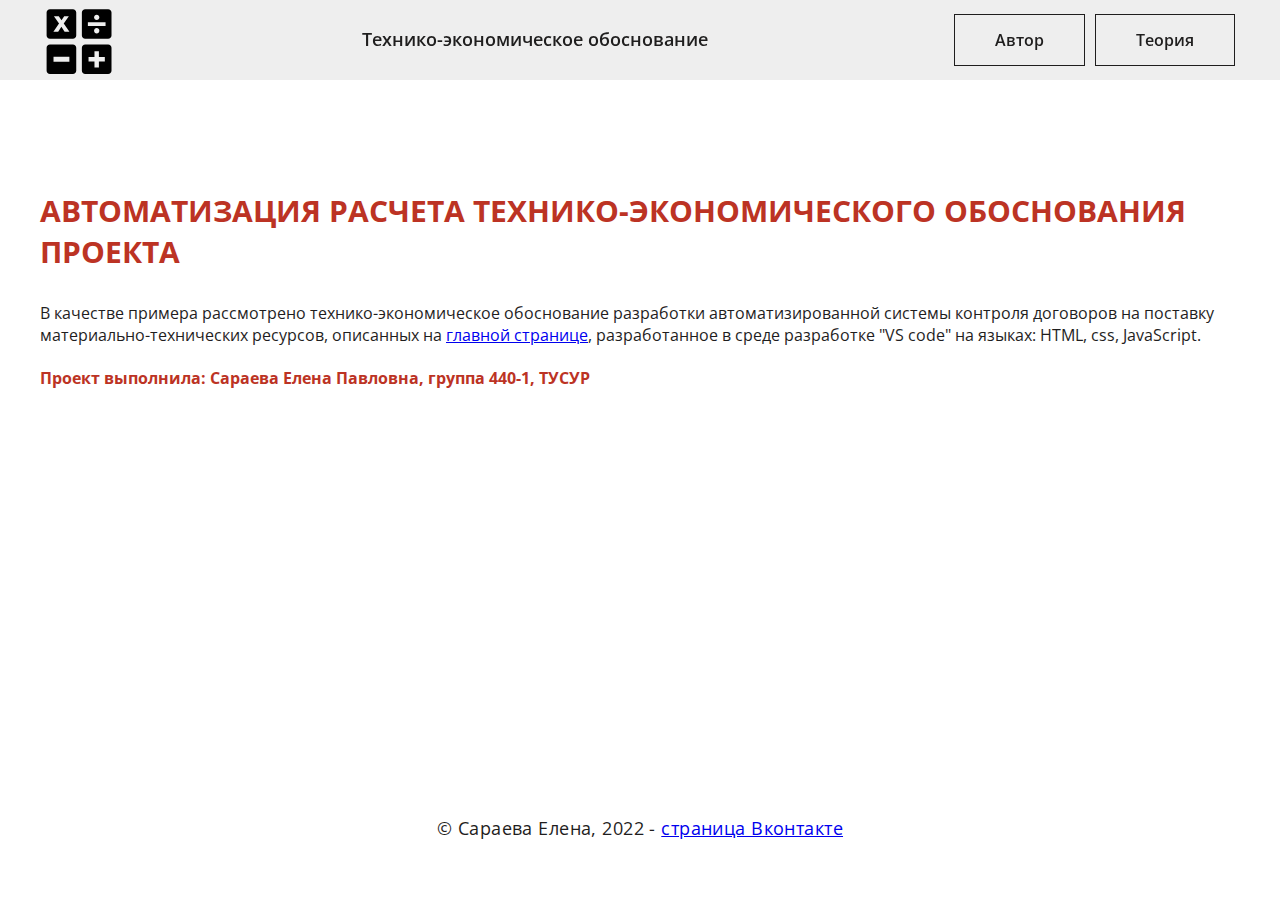
<file: devop.html>
<!DOCTYPE html>
<html lang="en">
<head>
    <meta charset="UTF-8">
    <meta http-equiv="X-UA-Compatible" content="IE=edge">
    <meta name="viewport" content="width=device-width, initial-scale=1.0">
    <title>ТЭО</title>
    <link rel="stylesheet" href="css\style.css">
    <link href="https://fonts.googleapis.com/css2?family=Lora&family=Open+Sans:wght@300;400;500;600;700&display=swap" rel="stylesheet">
</head>
<body>
    
    <header class="page-header">
        <div class="page-header__container">
          <a href="index.html" class="page-header__logo">
            <!-- <img src="img/icons8-тест-пройден-64.png" alt="logo" class="page-header__logo-icon"> -->
            <?xml version="1.0" ?><!DOCTYPE svg  PUBLIC '-//W3C//DTD SVG 1.1//EN'  'http://www.w3.org/Graphics/SVG/1.1/DTD/svg11.dtd'><svg  style="enable-background:new 0 0 132 142;" version="1.1" viewBox="0 0 132 142"  xml:space="preserve" xmlns="http://www.w3.org/2000/svg" xmlns:xlink="http://www.w3.org/1999/xlink"><defs/><path d="M10.9,20.7c0-3,2.5-5.5,5.5-5.5h37.9c3,0,5.5,2.5,5.5,5.5v37.9c0,3-2.5,5.5-5.5,5.5H16.4c-3,0-5.5-2.5-5.5-5.5V20.7  L10.9,20.7z M22.1,52.4H30l5.3-8.1l5.3,8.1h8l-9.4-13.6l8.4-11.9h-7.7l-4.4,6.6l-4.5-6.6h-8l8.4,12L22.1,52.4L22.1,52.4z M69.1,78.9  c0-3,2.5-5.5,5.5-5.5h37.9c3,0,5.5,2.5,5.5,5.5v37.9c0,3-2.5,5.5-5.5,5.5H74.6c-3,0-5.5-2.5-5.5-5.5V78.9L69.1,78.9z M89.9,84.4v9.8  h-9.8v7.3h9.8v9.8h7.3v-9.8h9.8v-7.3h-9.8v-9.8H89.9L89.9,84.4z M69.1,20.7c0-3,2.5-5.5,5.5-5.5h37.9c3,0,5.5,2.5,5.5,5.5v37.9  c0,3-2.5,5.5-5.5,5.5H74.6c-3,0-5.5-2.5-5.5-5.5V20.7L69.1,20.7z M93.6,46.4c-2.4,0-4.4,2-4.4,4.4c0,2.4,2,4.4,4.4,4.4  c2.4,0,4.4-2,4.4-4.4C97.9,48.3,96,46.4,93.6,46.4L93.6,46.4z M93.6,24.2c-2.4,0-4.4,2-4.4,4.4s2,4.4,4.4,4.4c2.4,0,4.4-2,4.4-4.4  S96,24.2,93.6,24.2L93.6,24.2z M108.2,42.7v-6H79v6H108.2L108.2,42.7z M48.5,101.9v-8.1H22.3v8.1H48.5L48.5,101.9z M10.9,78.9  c0-3,2.5-5.5,5.5-5.5h37.9c3,0,5.5,2.5,5.5,5.5v37.9c0,3-2.5,5.5-5.5,5.5H16.4c-3,0-5.5-2.5-5.5-5.5V78.9L10.9,78.9z"/><rect class="st2" height="142" id="_x3C_Slice_x3E__100_" width="132"/></svg>
          </a>
          <nav class="page-header__nav">
            <a href="index.html" class="page-header__nav-link">Технико-экономическое обоснование</a>
            
          </nav>
          <div class="page-header__right-block">
            <a href="devop.html" class="page-header__btn btn">Автор</a>
          </div>
          <div class="page-header__right-block">
            <a href="teoriya.html" class="page-header__btn btn">Теория</a>
        </div>
        </div>
    </header>
    <main class="main">
        <div class="event">
            
         
            <h3>АВТОМАТИЗАЦИЯ РАСЧЕТА ТЕХНИКО-ЭКОНОМИЧЕСКОГО ОБОСНОВАНИЯ ПРОЕКТА</h3>
                    <p>В качестве примера рассмотрено технико-экономическое обоснование 
                      разработки автоматизированной системы контроля договоров на поставку 
                      материально-технических ресурсов, описанных на <a class="y" href="teoriya.html">главной странице</a>, разработанное в среде разработке "VS code" на языках: HTML, css, JavaScript.</p>
                    <h4 class="otstup">Проект выполнила: Сараева Елена Павловна, группа 440-1, ТУСУР</h4>
                
                   
        </div>
    </main>
    <footer class="footer footer-inner">
			<div class="event">
				<p class="footer-text"> © Сараева Елена, 2022 - <a href="https://vk.com/srvln" target="_blank">страница Вконтакте</a></p>
			</div>
		</footer>
</body>
</html>
</file>
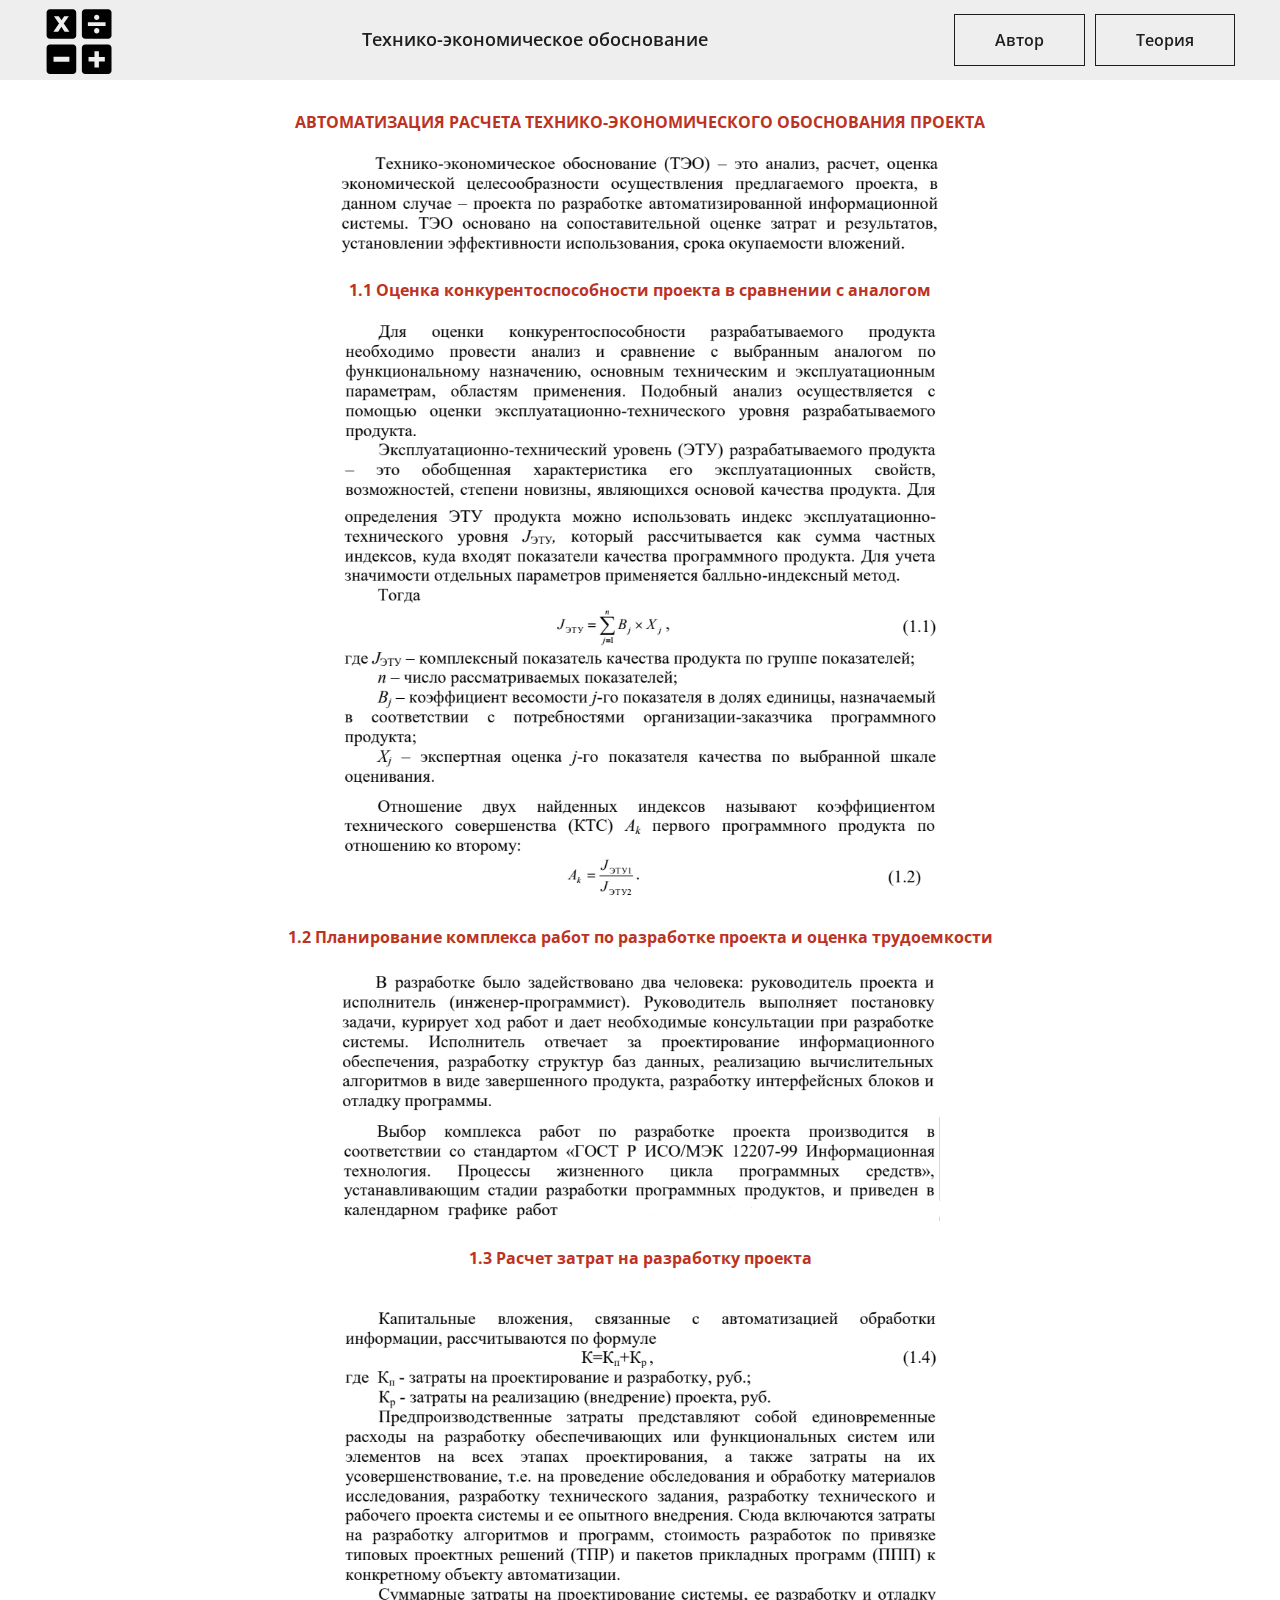
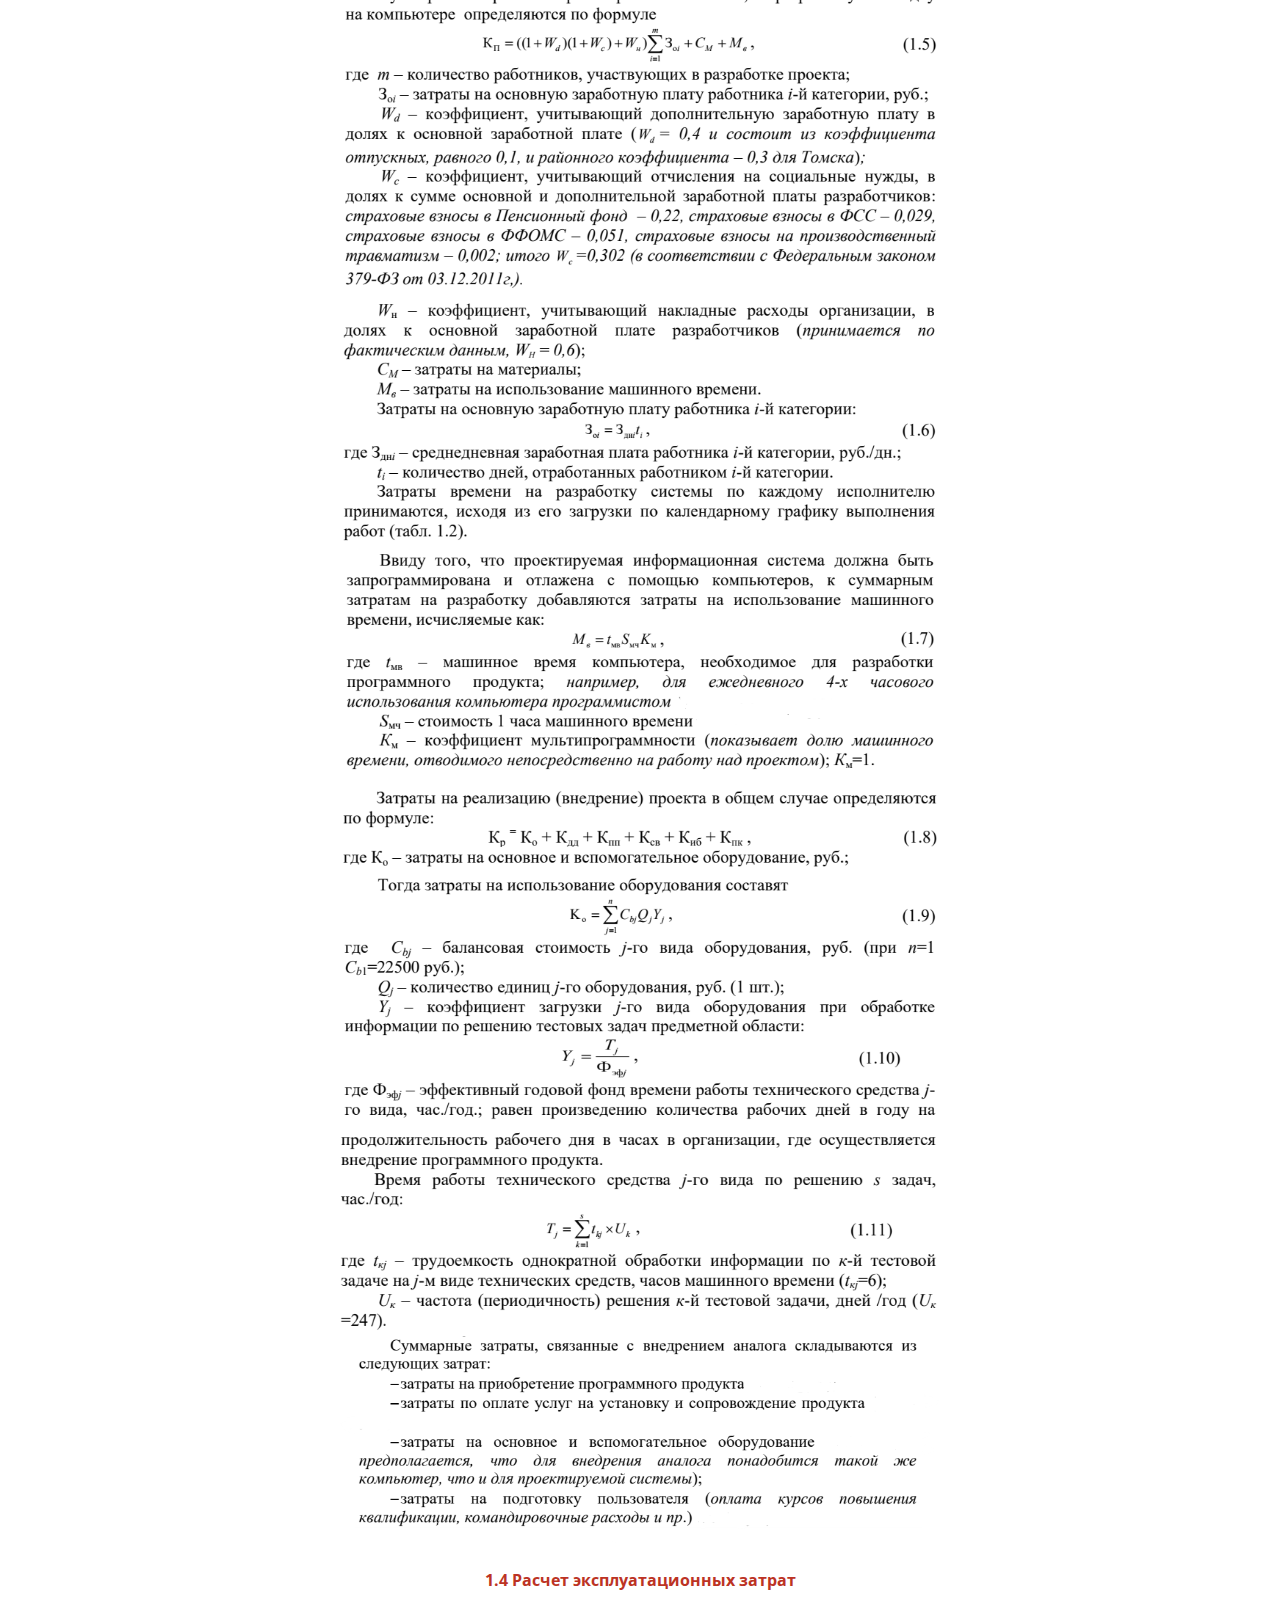
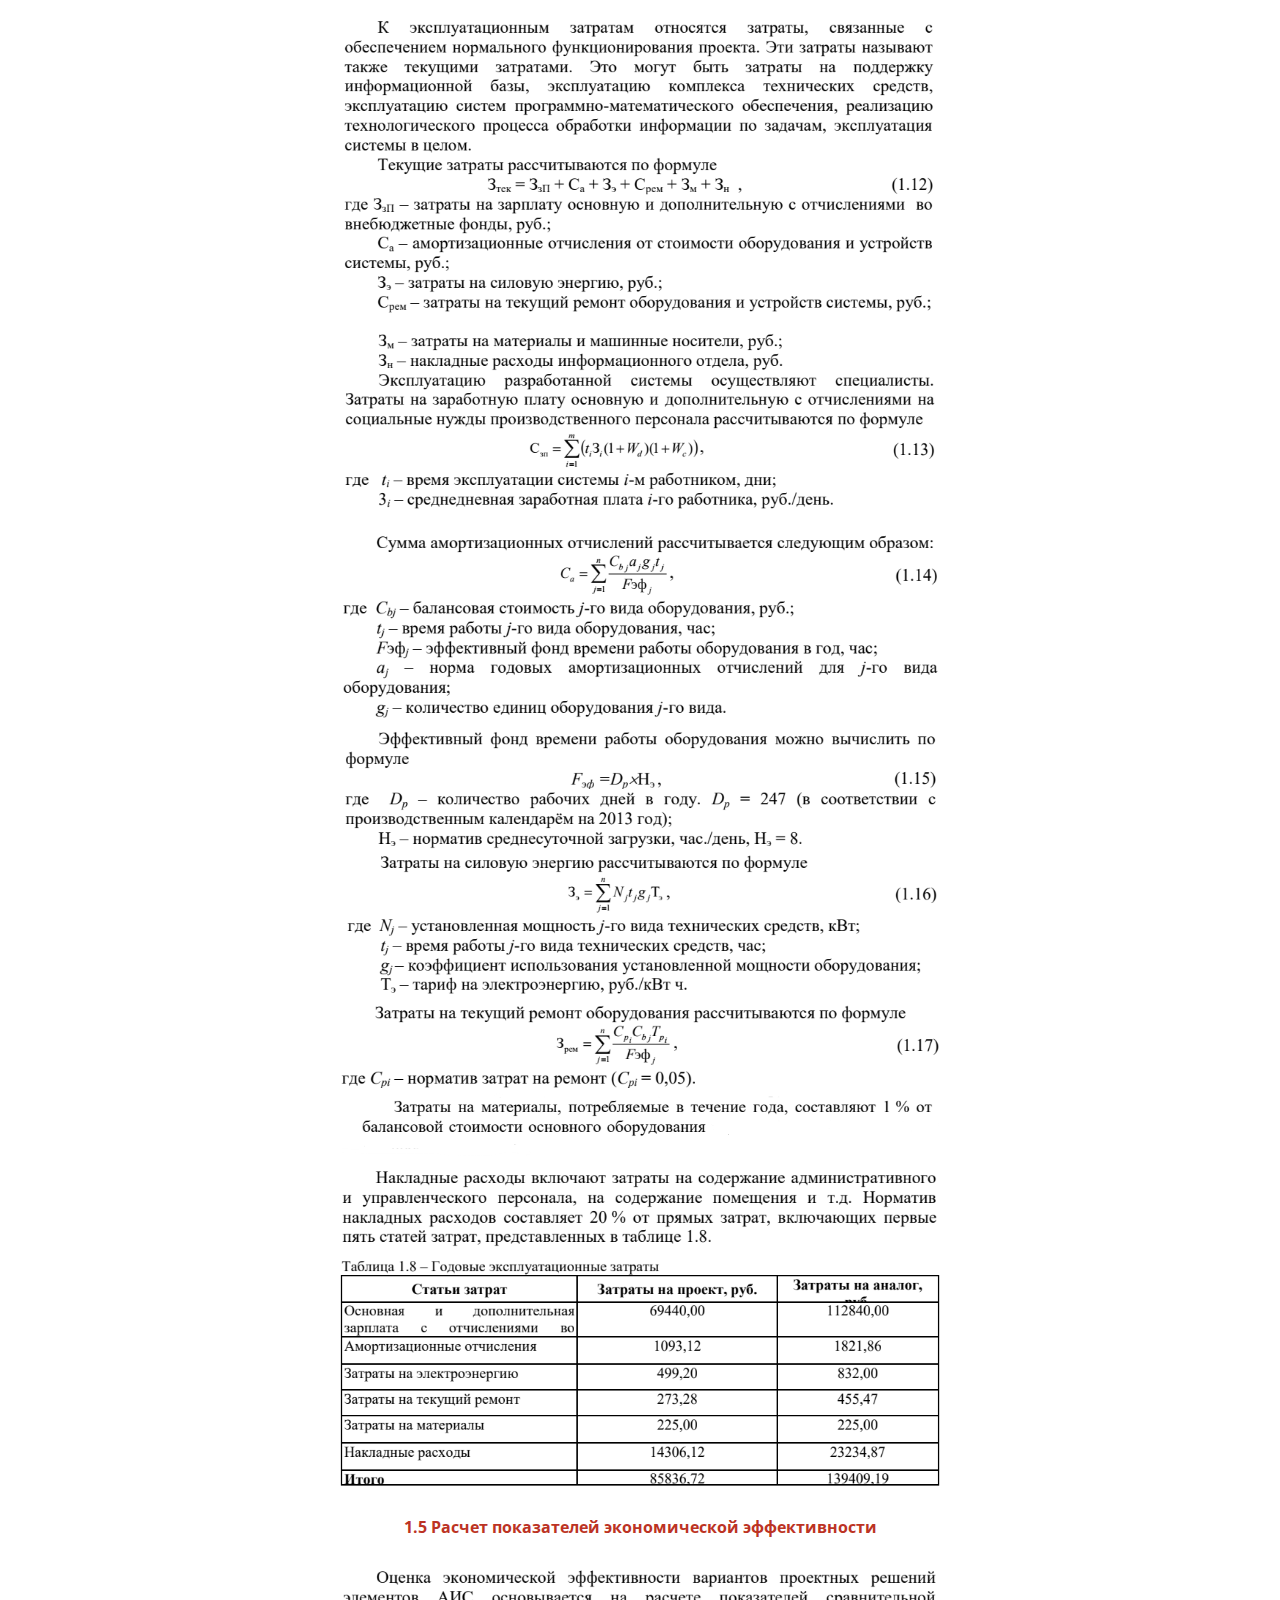
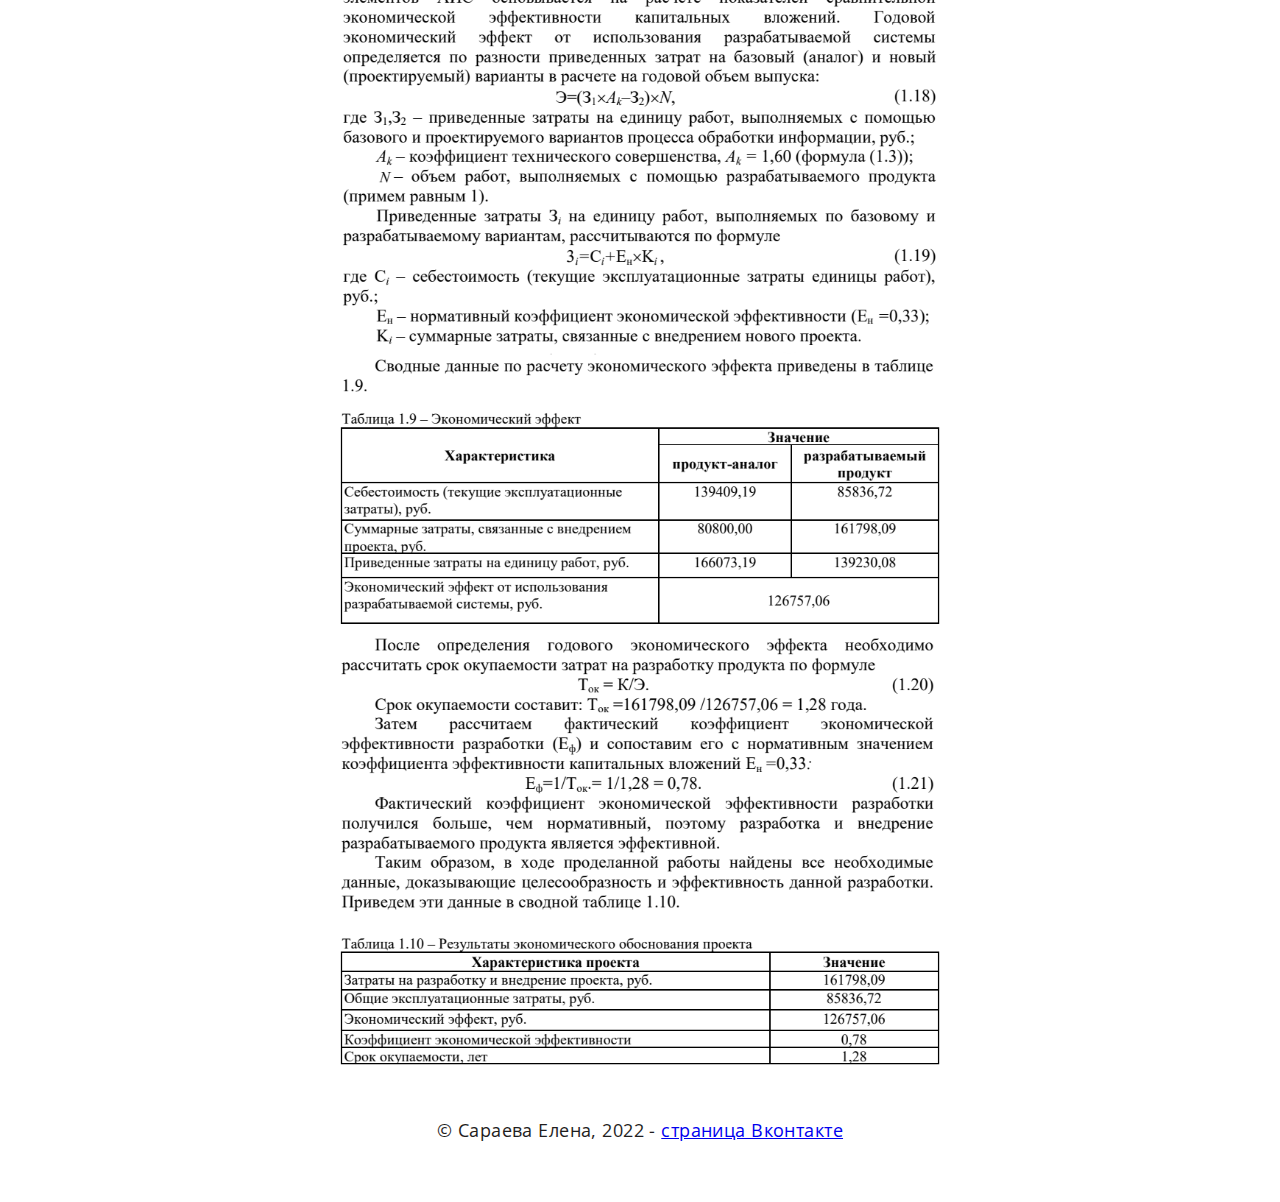
<file: teoriya.html>
<!DOCTYPE html>
<html lang="en">
<head>
    <meta charset="UTF-8">
    <meta http-equiv="X-UA-Compatible" content="IE=edge">
    <meta name="viewport" content="width=device-width, initial-scale=1.0">
    <title>ТЭО</title>
    <link rel="stylesheet" href="css\style.css">
    <link href="https://fonts.googleapis.com/css2?family=Lora&family=Open+Sans:wght@300;400;500;600;700&display=swap" rel="stylesheet">
    
</head>
<body>
    
    <header class="page-header">
        <div class="page-header__container">
          <a href="index.html" class="page-header__logo">
            <!-- <img src="img/icons8-тест-пройден-64.png" alt="logo" class="page-header__logo-icon"> -->
            <?xml version="1.0" ?><!DOCTYPE svg  PUBLIC '-//W3C//DTD SVG 1.1//EN'  'http://www.w3.org/Graphics/SVG/1.1/DTD/svg11.dtd'><svg  style="enable-background:new 0 0 132 142;" version="1.1" viewBox="0 0 132 142"  xml:space="preserve" xmlns="http://www.w3.org/2000/svg" xmlns:xlink="http://www.w3.org/1999/xlink"><defs/><path d="M10.9,20.7c0-3,2.5-5.5,5.5-5.5h37.9c3,0,5.5,2.5,5.5,5.5v37.9c0,3-2.5,5.5-5.5,5.5H16.4c-3,0-5.5-2.5-5.5-5.5V20.7  L10.9,20.7z M22.1,52.4H30l5.3-8.1l5.3,8.1h8l-9.4-13.6l8.4-11.9h-7.7l-4.4,6.6l-4.5-6.6h-8l8.4,12L22.1,52.4L22.1,52.4z M69.1,78.9  c0-3,2.5-5.5,5.5-5.5h37.9c3,0,5.5,2.5,5.5,5.5v37.9c0,3-2.5,5.5-5.5,5.5H74.6c-3,0-5.5-2.5-5.5-5.5V78.9L69.1,78.9z M89.9,84.4v9.8  h-9.8v7.3h9.8v9.8h7.3v-9.8h9.8v-7.3h-9.8v-9.8H89.9L89.9,84.4z M69.1,20.7c0-3,2.5-5.5,5.5-5.5h37.9c3,0,5.5,2.5,5.5,5.5v37.9  c0,3-2.5,5.5-5.5,5.5H74.6c-3,0-5.5-2.5-5.5-5.5V20.7L69.1,20.7z M93.6,46.4c-2.4,0-4.4,2-4.4,4.4c0,2.4,2,4.4,4.4,4.4  c2.4,0,4.4-2,4.4-4.4C97.9,48.3,96,46.4,93.6,46.4L93.6,46.4z M93.6,24.2c-2.4,0-4.4,2-4.4,4.4s2,4.4,4.4,4.4c2.4,0,4.4-2,4.4-4.4  S96,24.2,93.6,24.2L93.6,24.2z M108.2,42.7v-6H79v6H108.2L108.2,42.7z M48.5,101.9v-8.1H22.3v8.1H48.5L48.5,101.9z M10.9,78.9  c0-3,2.5-5.5,5.5-5.5h37.9c3,0,5.5,2.5,5.5,5.5v37.9c0,3-2.5,5.5-5.5,5.5H16.4c-3,0-5.5-2.5-5.5-5.5V78.9L10.9,78.9z"/><rect class="st2" height="142" id="_x3C_Slice_x3E__100_" width="132"/></svg>
          </a>
          <nav class="page-header__nav">
            <a href="index.html" class="page-header__nav-link">Технико-экономическое обоснование</a>
            
          </nav>
          <div class="page-header__right-block">
            <a href="devop.html" class="page-header__btn btn">Автор</a>
          </div>
          <div class="page-header__right-block">
            <a href="teoriya.html" class="page-header__btn btn">Теория</a>
        </div>
        </div>
    </header>
    <main class="main">
        <div class="event">
            
         
            <div class="teotia">
                    <h4>АВТОМАТИЗАЦИЯ РАСЧЕТА ТЕХНИКО-ЭКОНОМИЧЕСКОГО ОБОСНОВАНИЯ ПРОЕКТА</h4>
                    <img  src="img/Снимок экрана 2022-12-16 085736.png" alt="img" class="u">
                    <h4 >1.1 Оценка конкурентоспособности проекта в сравнении с аналогом</h4>
                    <img  src="img/Снимок экрана 2022-12-16 090739.png" alt="img" class="u">
                    <img  src="img/Снимок экрана 2022-12-16 090854.png" alt="img" class="u">
                    <img  src="img/Снимок экрана 2022-12-16 091349.png" alt="img" class="u">
                    <h4>1.2 Планирование комплекса работ по разработке проекта и оценка трудоемкости</h4>
                    <img  src="img/Снимок экрана 2022-12-16 091730.png" alt="img" class="u">
                    <img  src="img/Снимок экрана 2022-12-16 092002.png" alt="img" class="u">
                    <h4>1.3 Расчет затрат на разработку проекта</h4>
                    <img  src="img/Снимок экрана 2022-12-16 092443.png" alt="img" class="u">
                    <img  src="img/Снимок экрана 2022-12-16 092610.png" alt="img" class="u">
                    <img  src="img/Снимок экрана 2022-12-16 092851.png" alt="img" class="u">
                    <img  src="img/Снимок экрана 2022-12-16 092957.png" alt="img" class="u">
                    <img  src="img/Снимок экрана 2022-12-16 093132.png" alt="img" class="u">
                    <img  src="img/Снимок экрана 2022-12-16 093243.png" alt="img" class="u">
                    <img  src="img/Снимок экрана 2022-12-16 093337.png" alt="img" class="u">
                    <h4>1.4 Расчет эксплуатационных затрат</h4>
                    <img  src="img/Снимок экрана 2022-12-16 094809.png" alt="img" class="u">
                    <img  src="img/Снимок экрана 2022-12-16 094849.png" alt="img" class="u">
                    <img  src="img/Снимок экрана 2022-12-16 095001.png" alt="img" class="u">
                    <img  src="img/Снимок экрана 2022-12-16 095057.png" alt="img" class="u">
                    <img  src="img/Снимок экрана 2022-12-16 095206.png" alt="img" class="u">
                    <img  src="img/Снимок экрана 2022-12-16 095253.png" alt="img" class="u">
                    <img  src="img/Снимок экрана 2022-12-16 095513.png" alt="img" class="u">
                    <img  src="img/Снимок экрана 2022-12-16 095544.png" alt="img" class="u">
                    <img  src="img/Снимок экрана 2022-12-16 095611.png" alt="img" class="u">
                    <h4>1.5 Расчет показателей экономической эффективности</h4>
                    <img  src="img/Снимок экрана 2022-12-16 095808.png" alt="img" class="u">
                    <img  src="img/Снимок экрана 2022-12-16 095936.png" alt="img" class="u">
                    <img  src="img/Снимок экрана 2022-12-16 100021.png" alt="img" class="u">
            </div>
                
            
        </div>
    </main>
    <footer class="footer footer-inner">
        <div class="event">
            <p class="footer-text"> © Сараева Елена, 2022 - <a href="https://vk.com/srvln" target="_blank">страница Вконтакте</a></p>
        </div>
    </footer>
</body>
</html>
</file>
